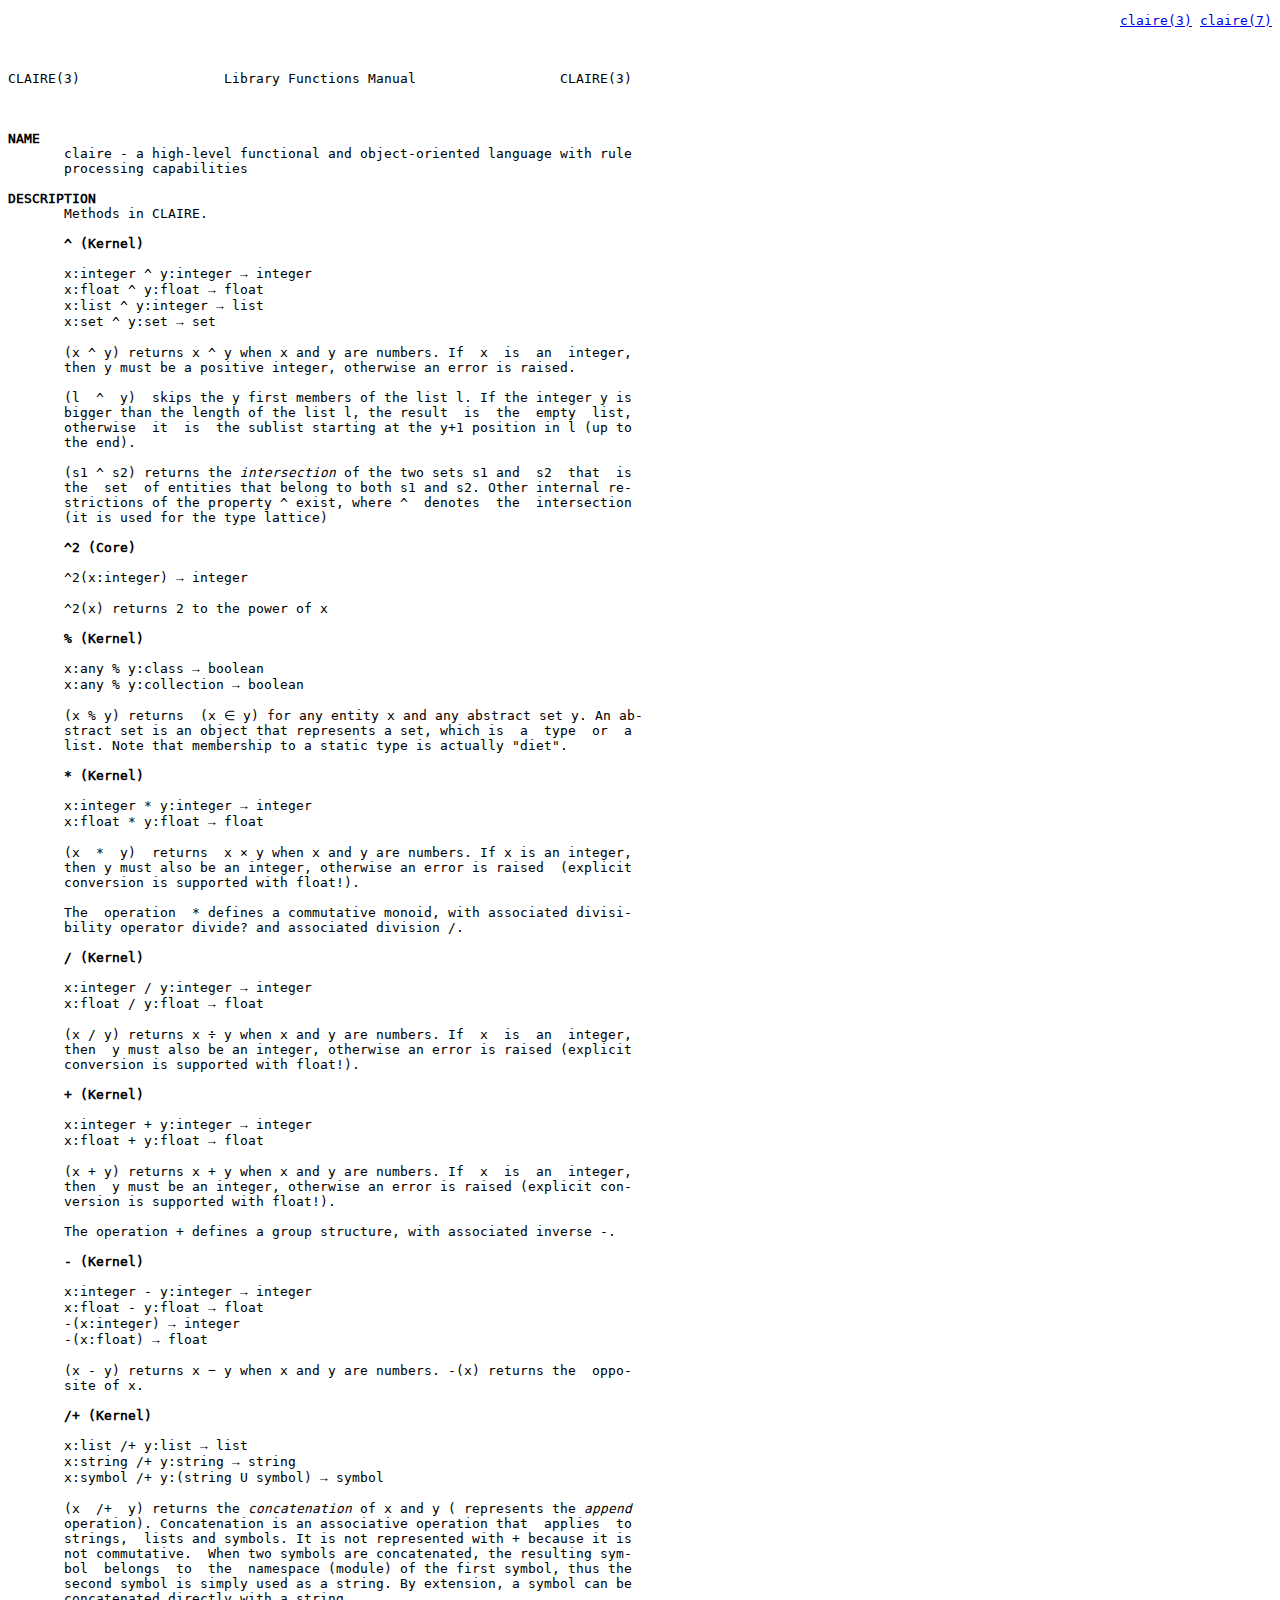
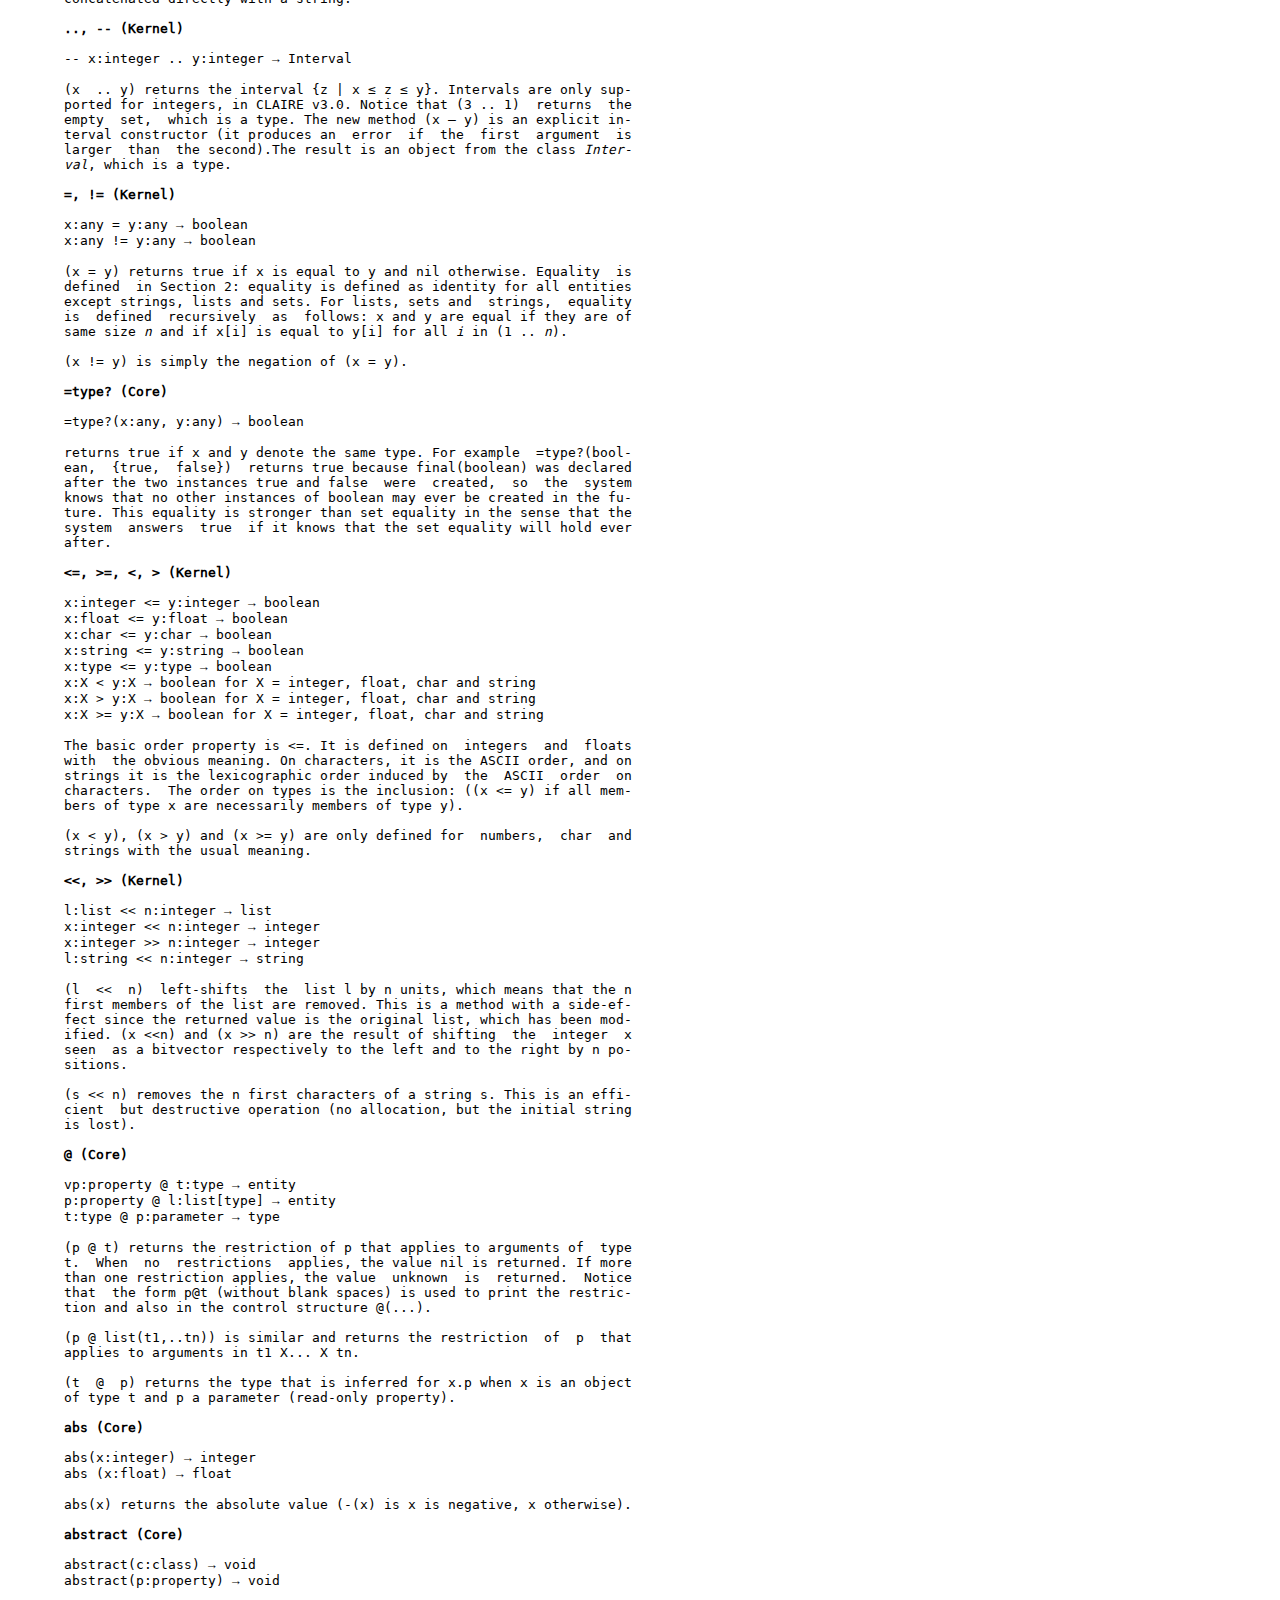
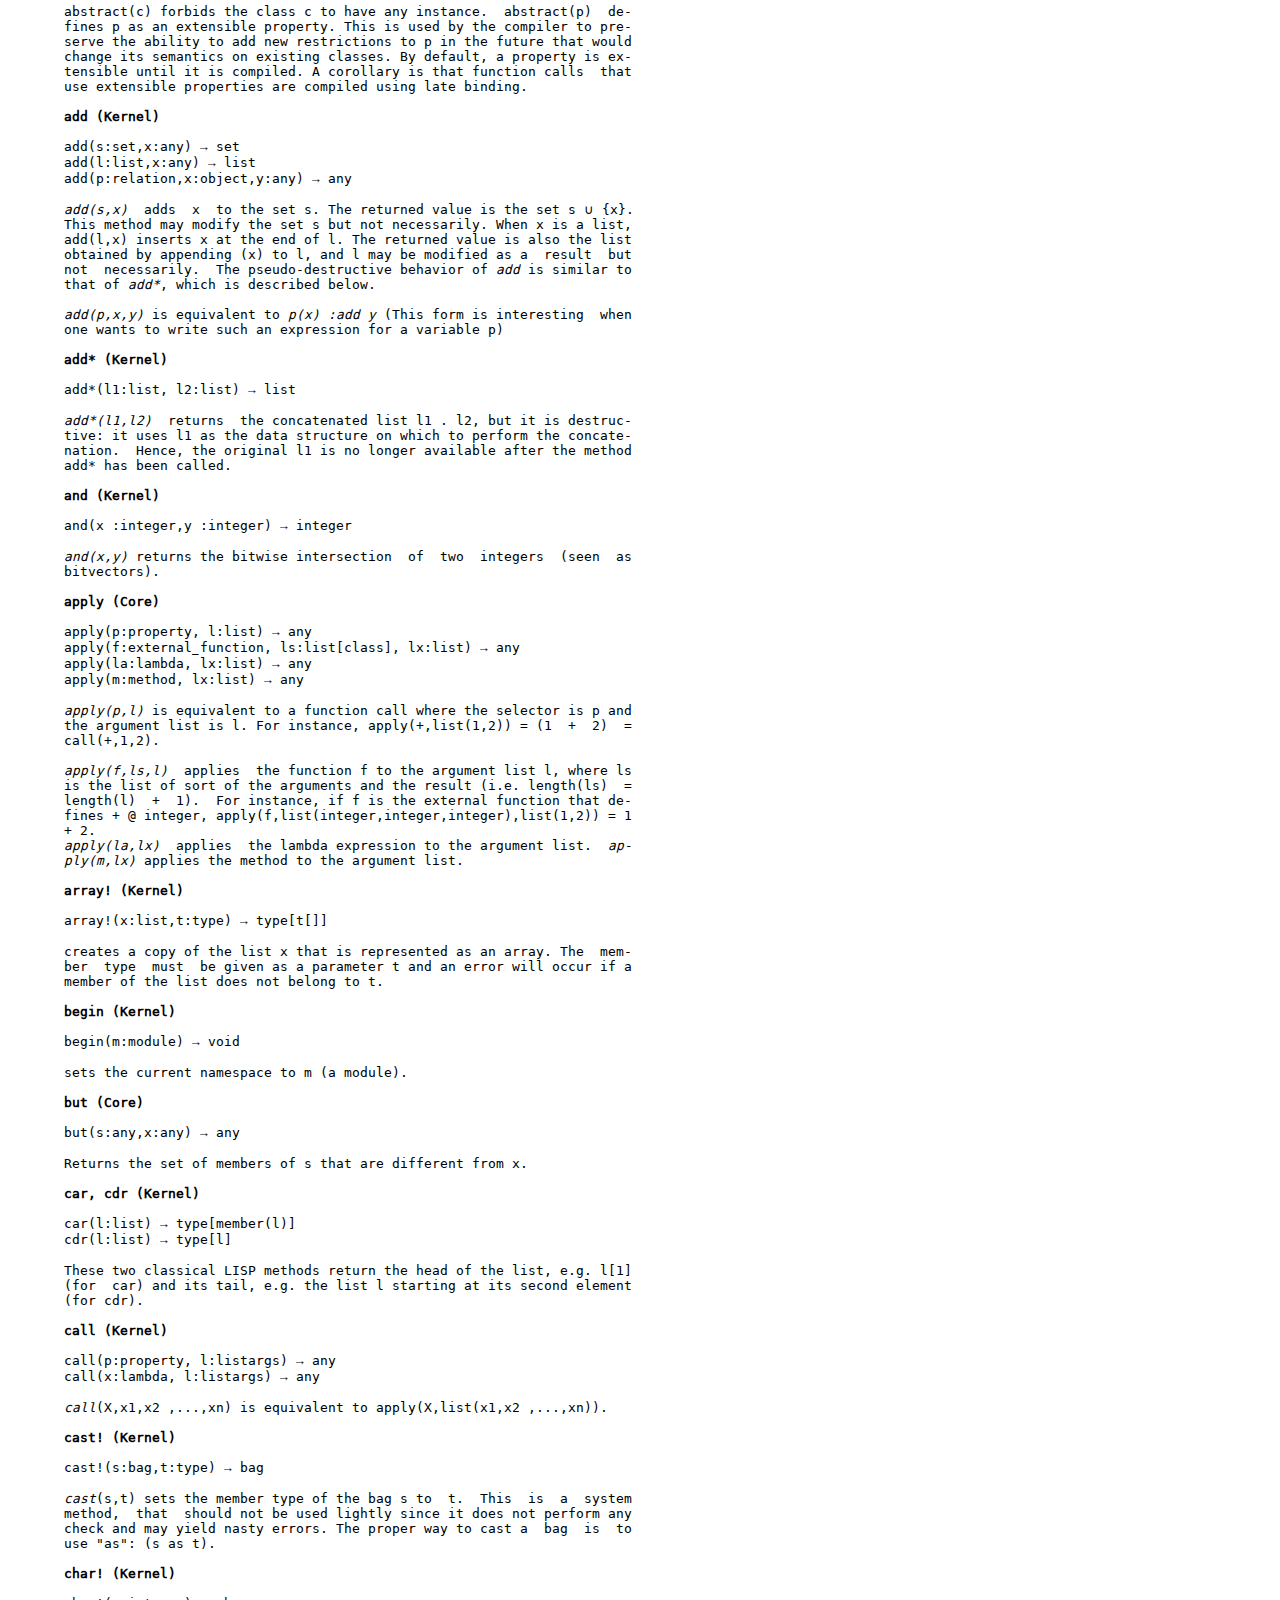
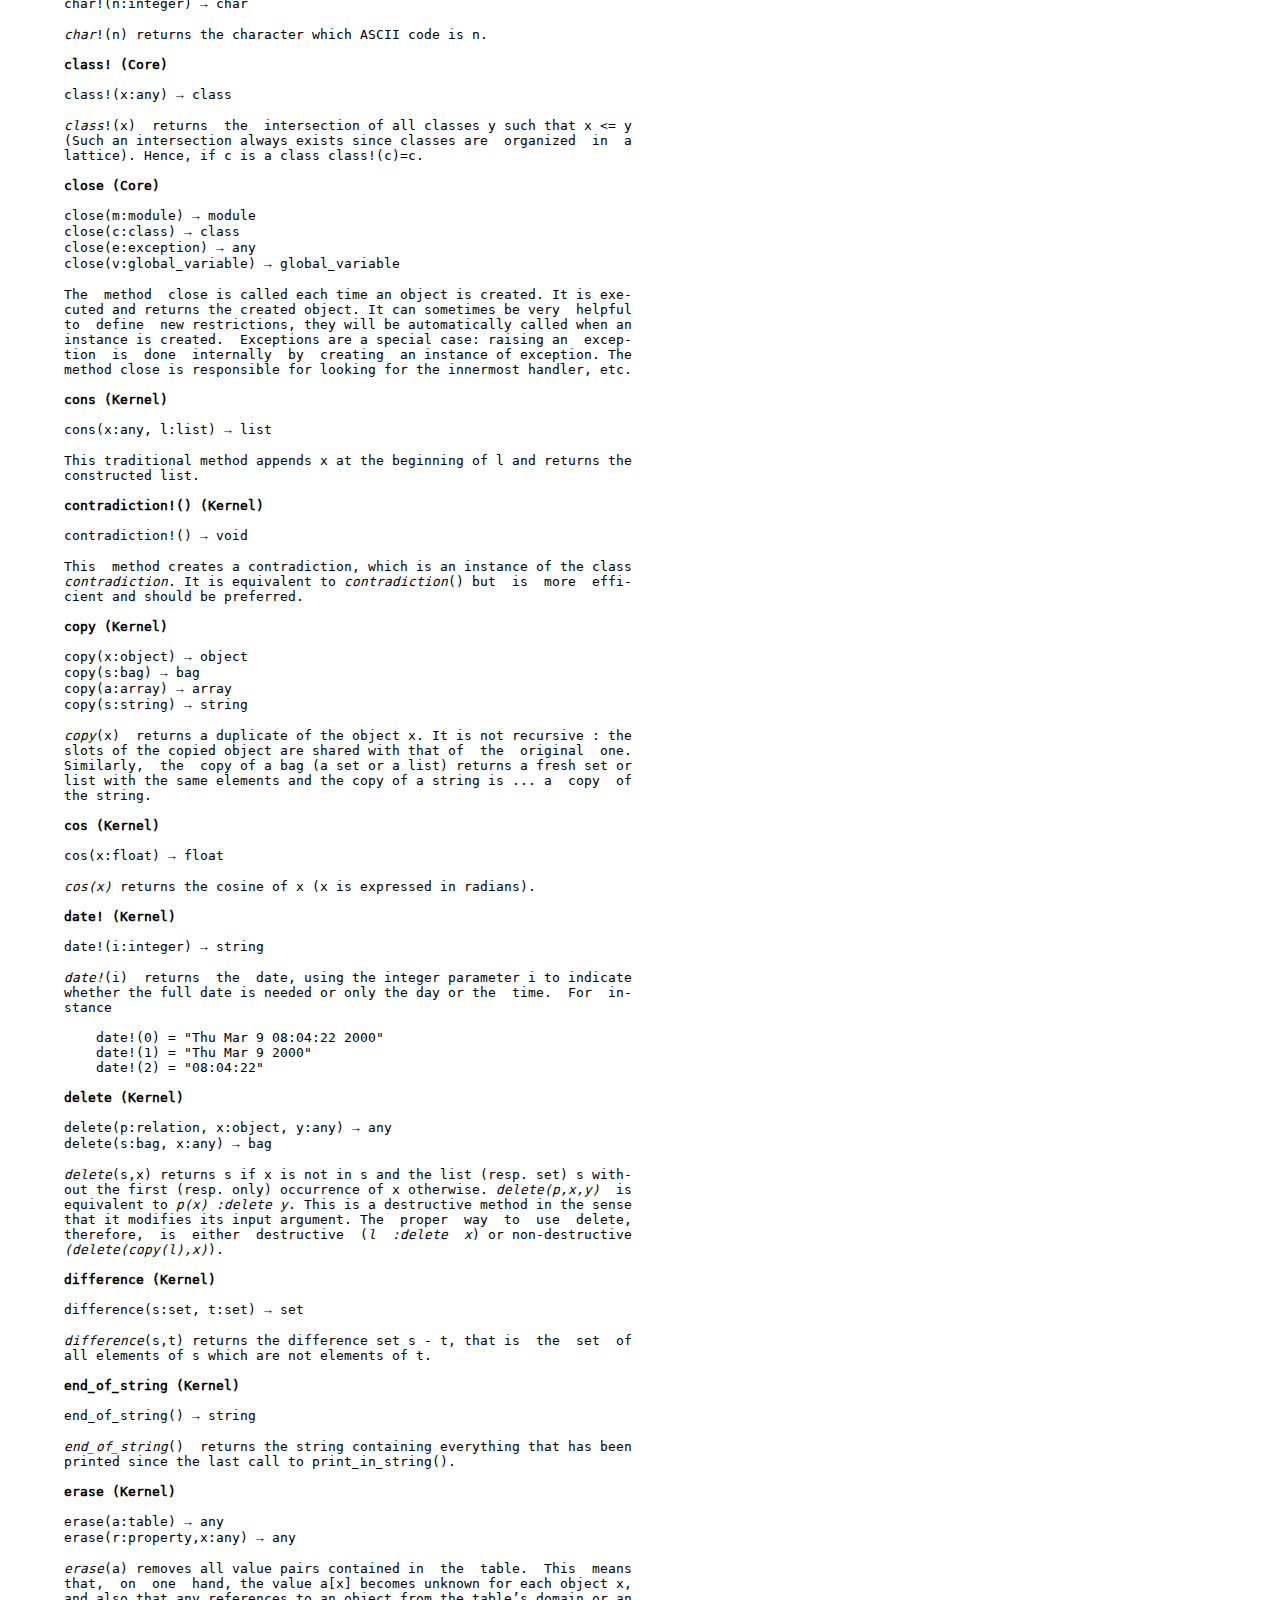
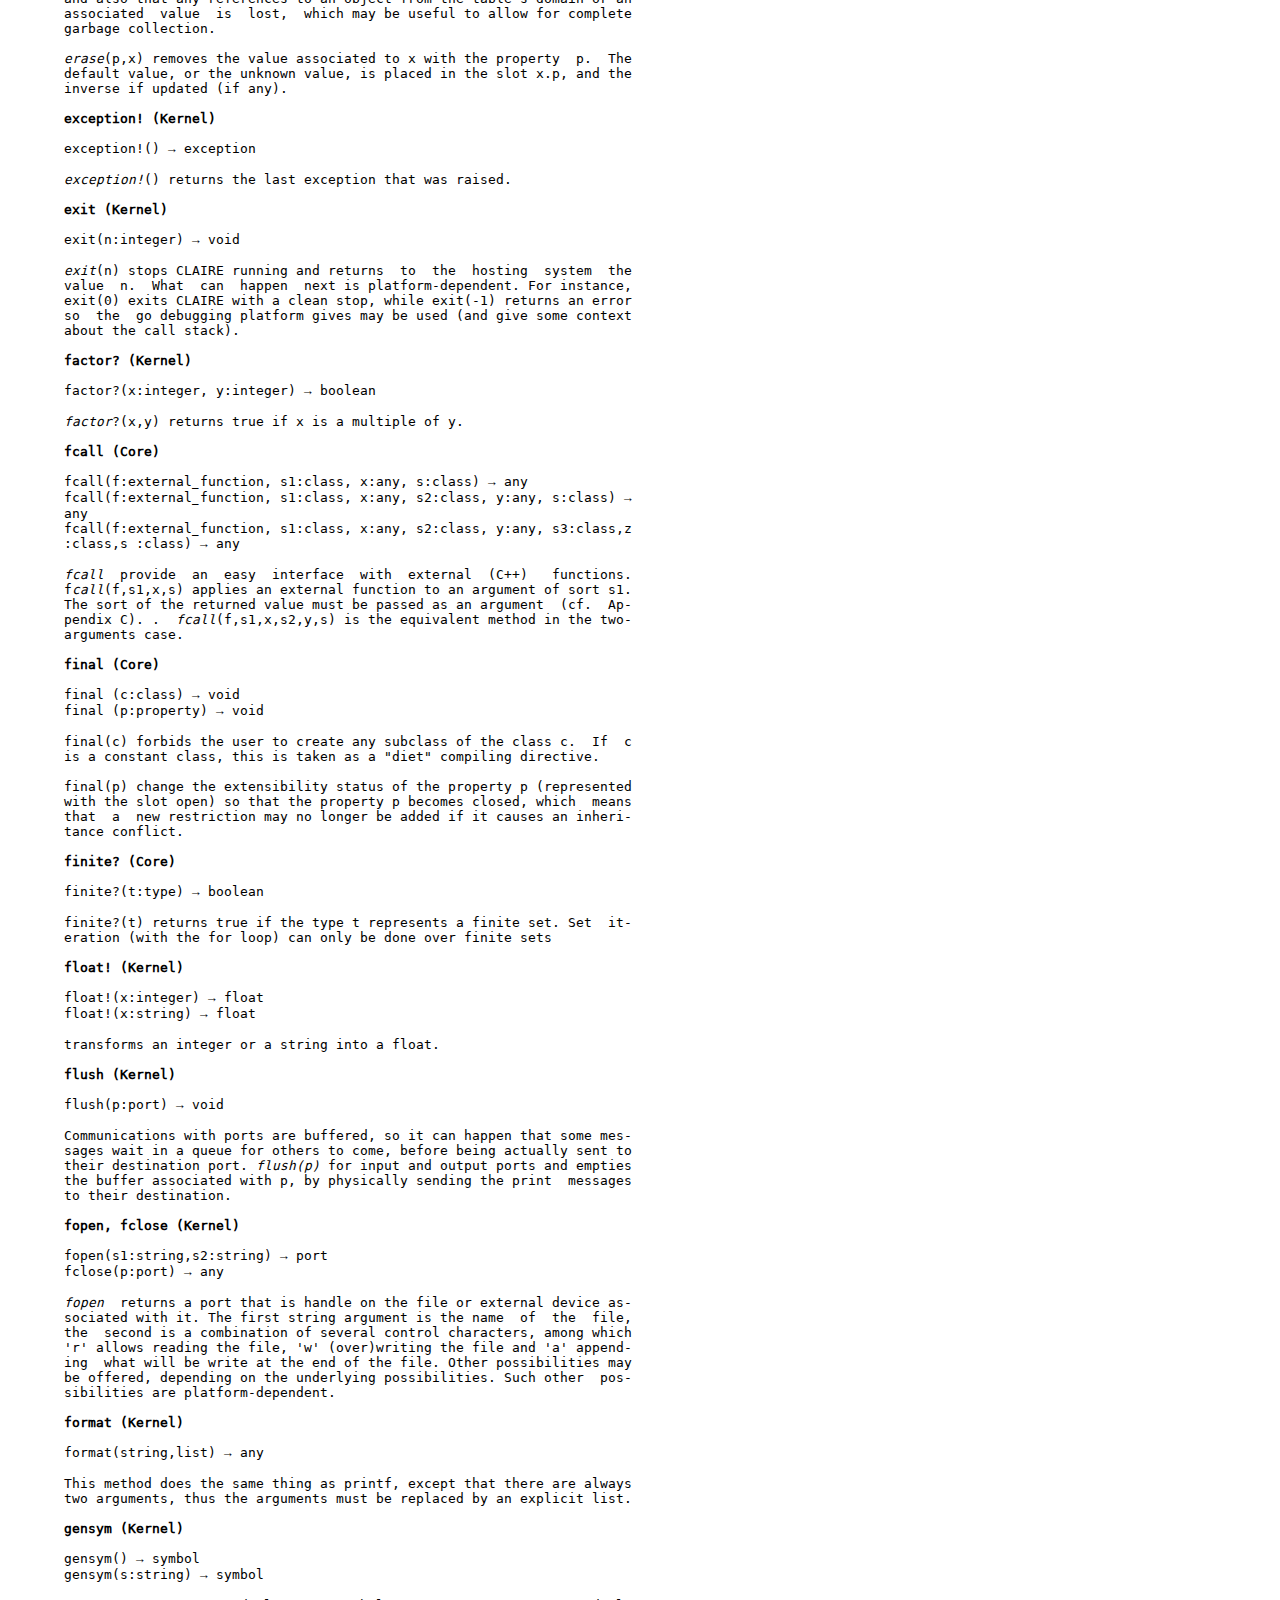
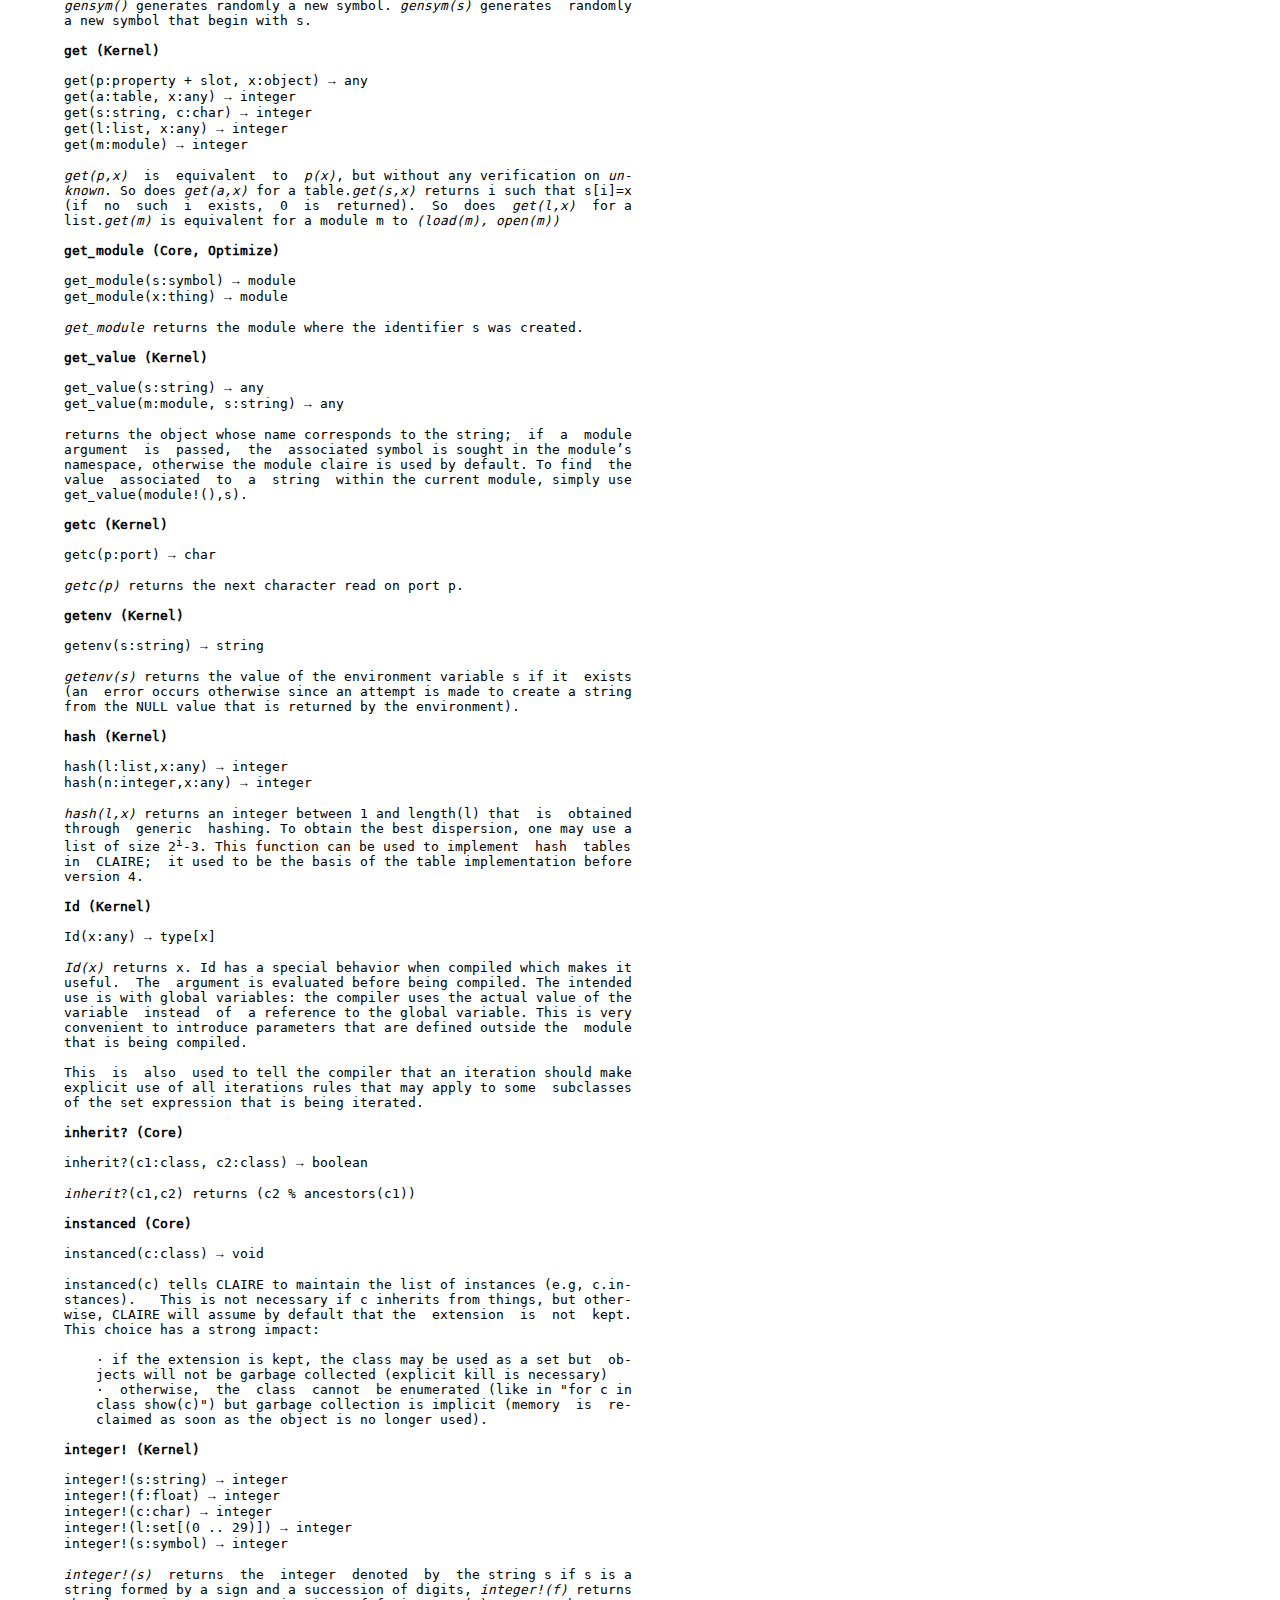
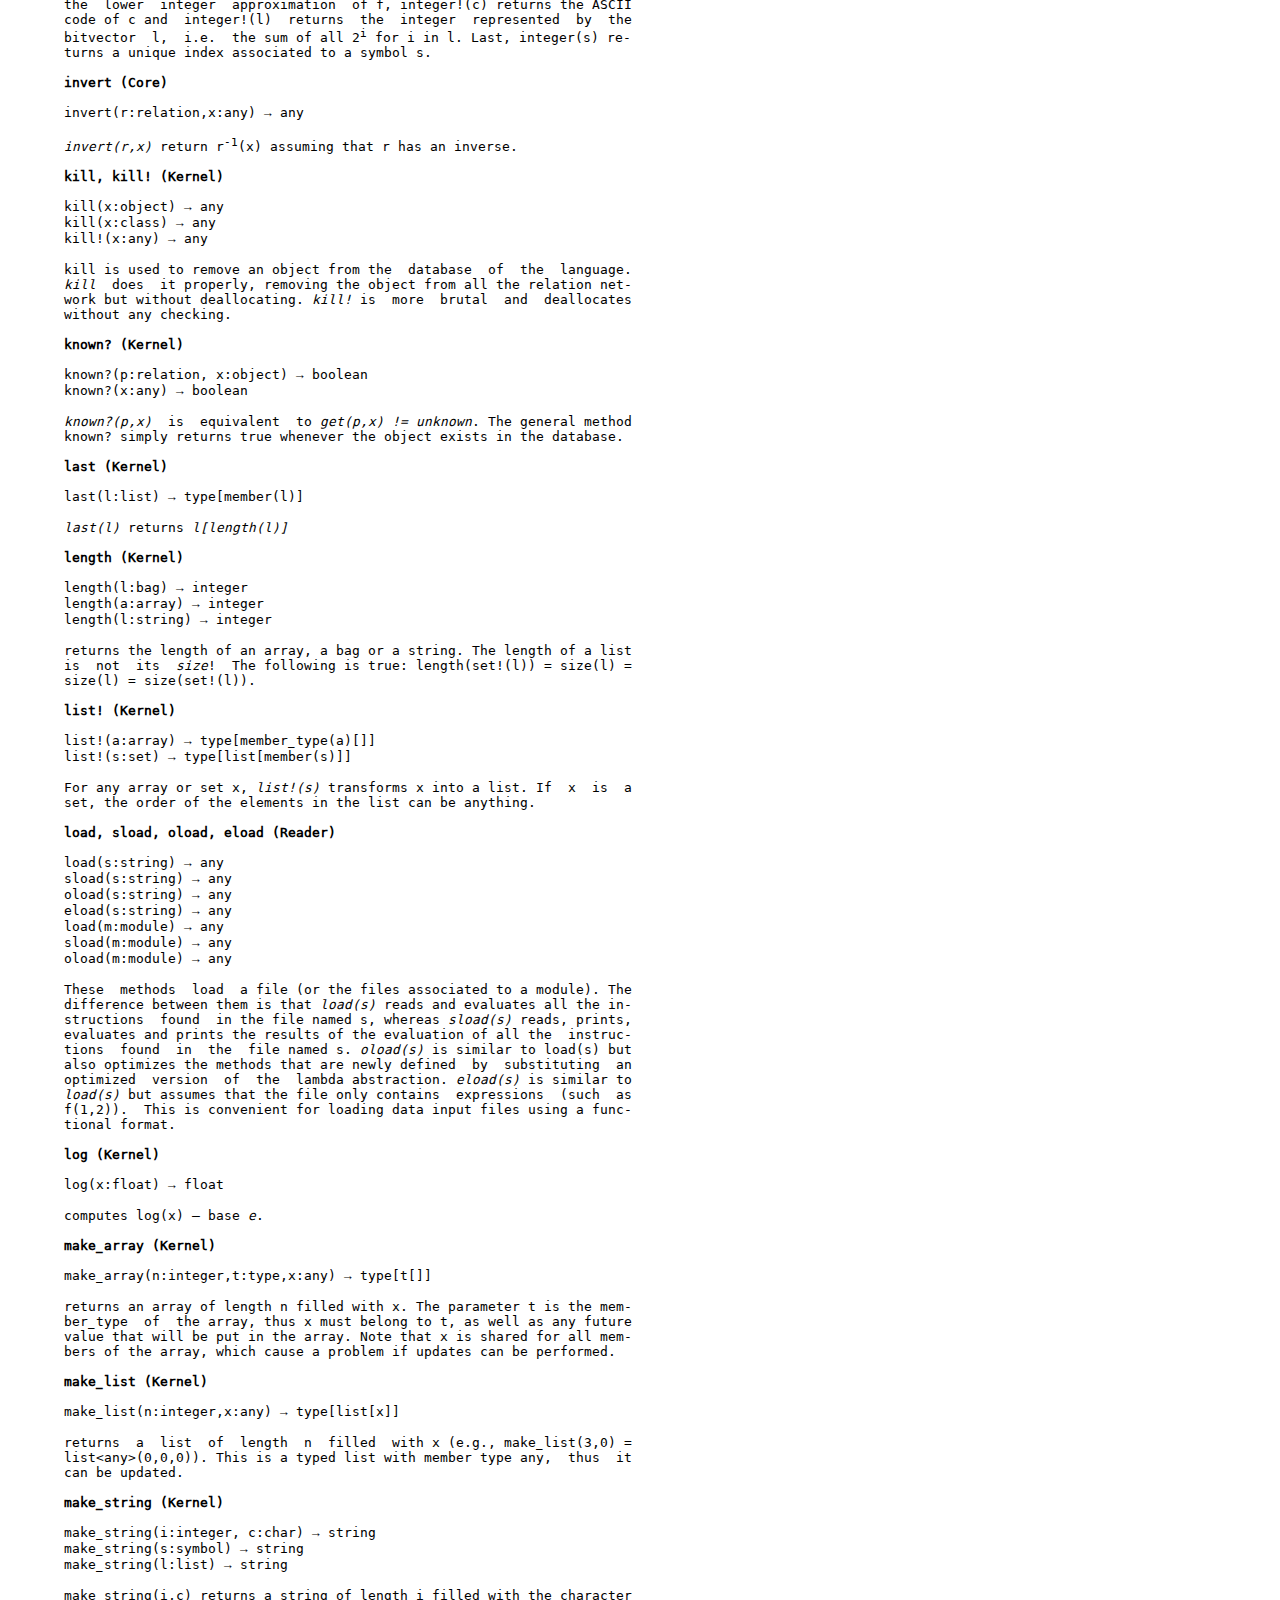
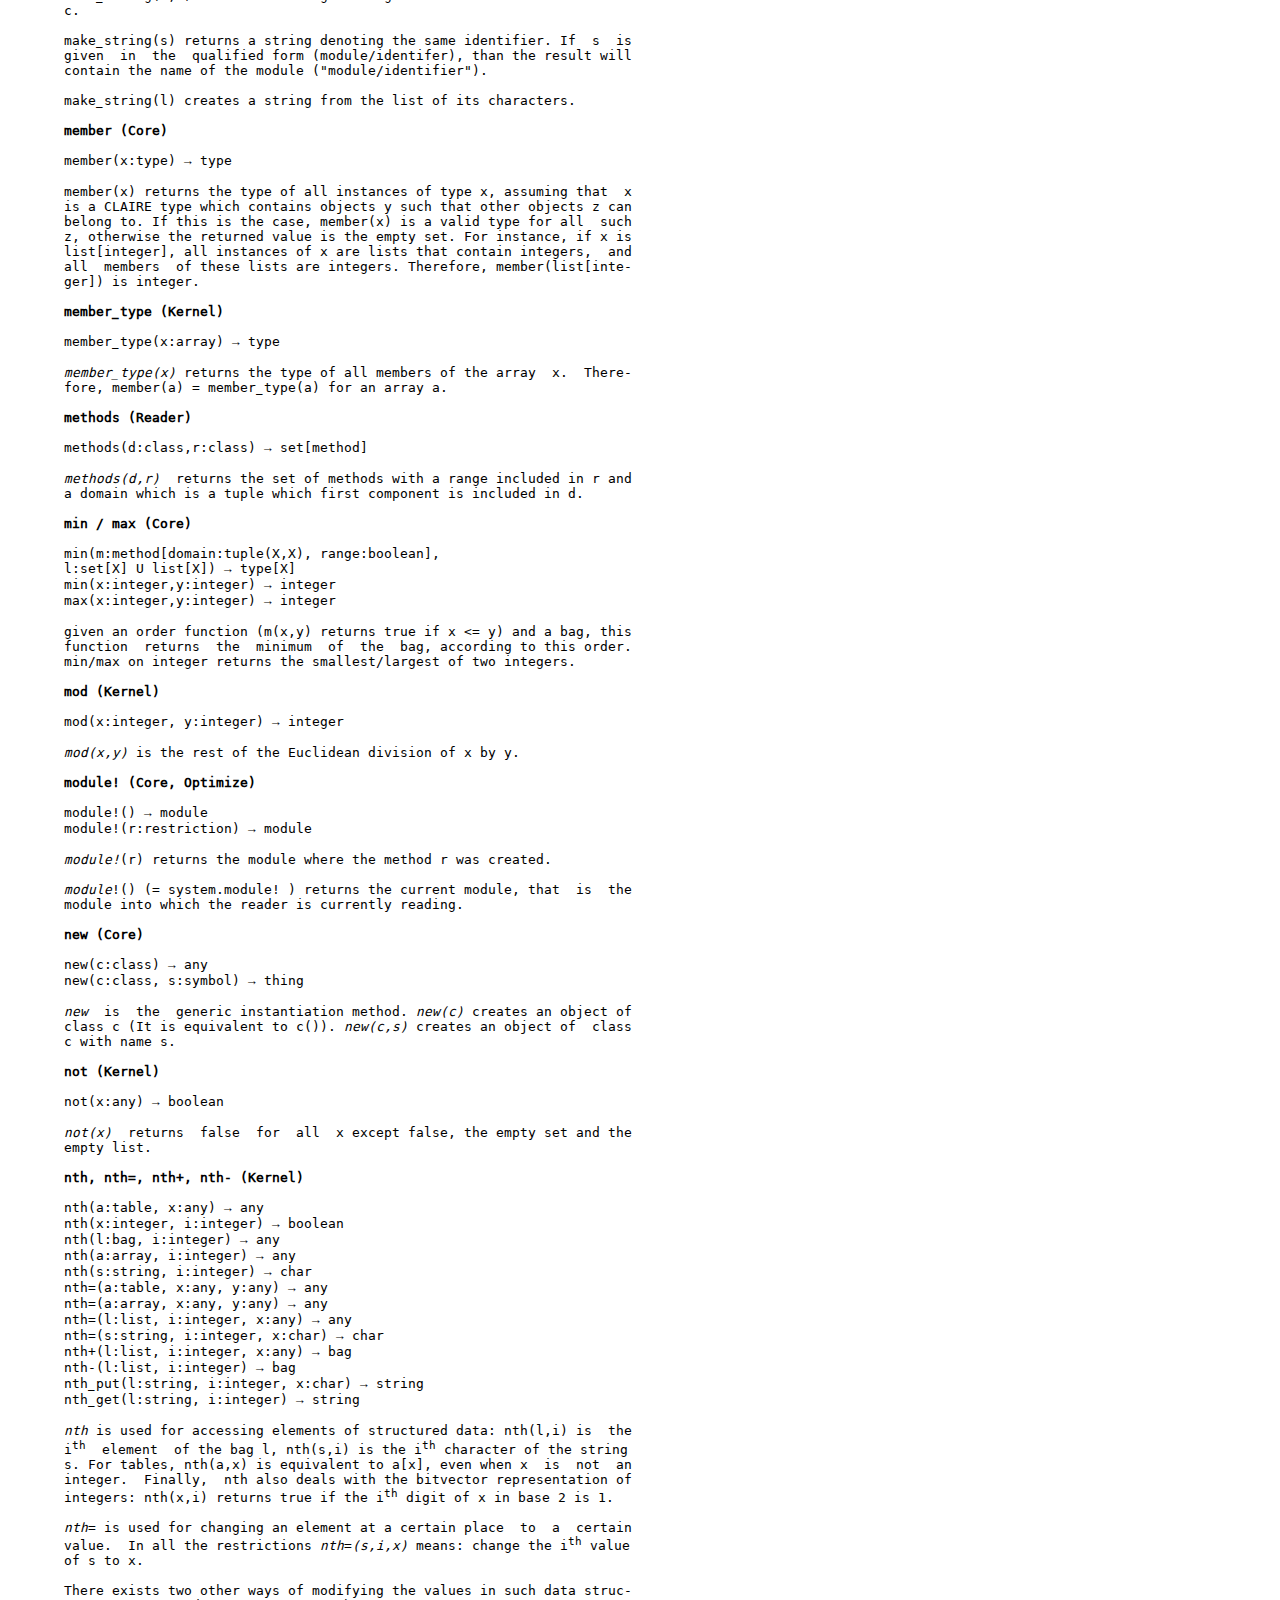
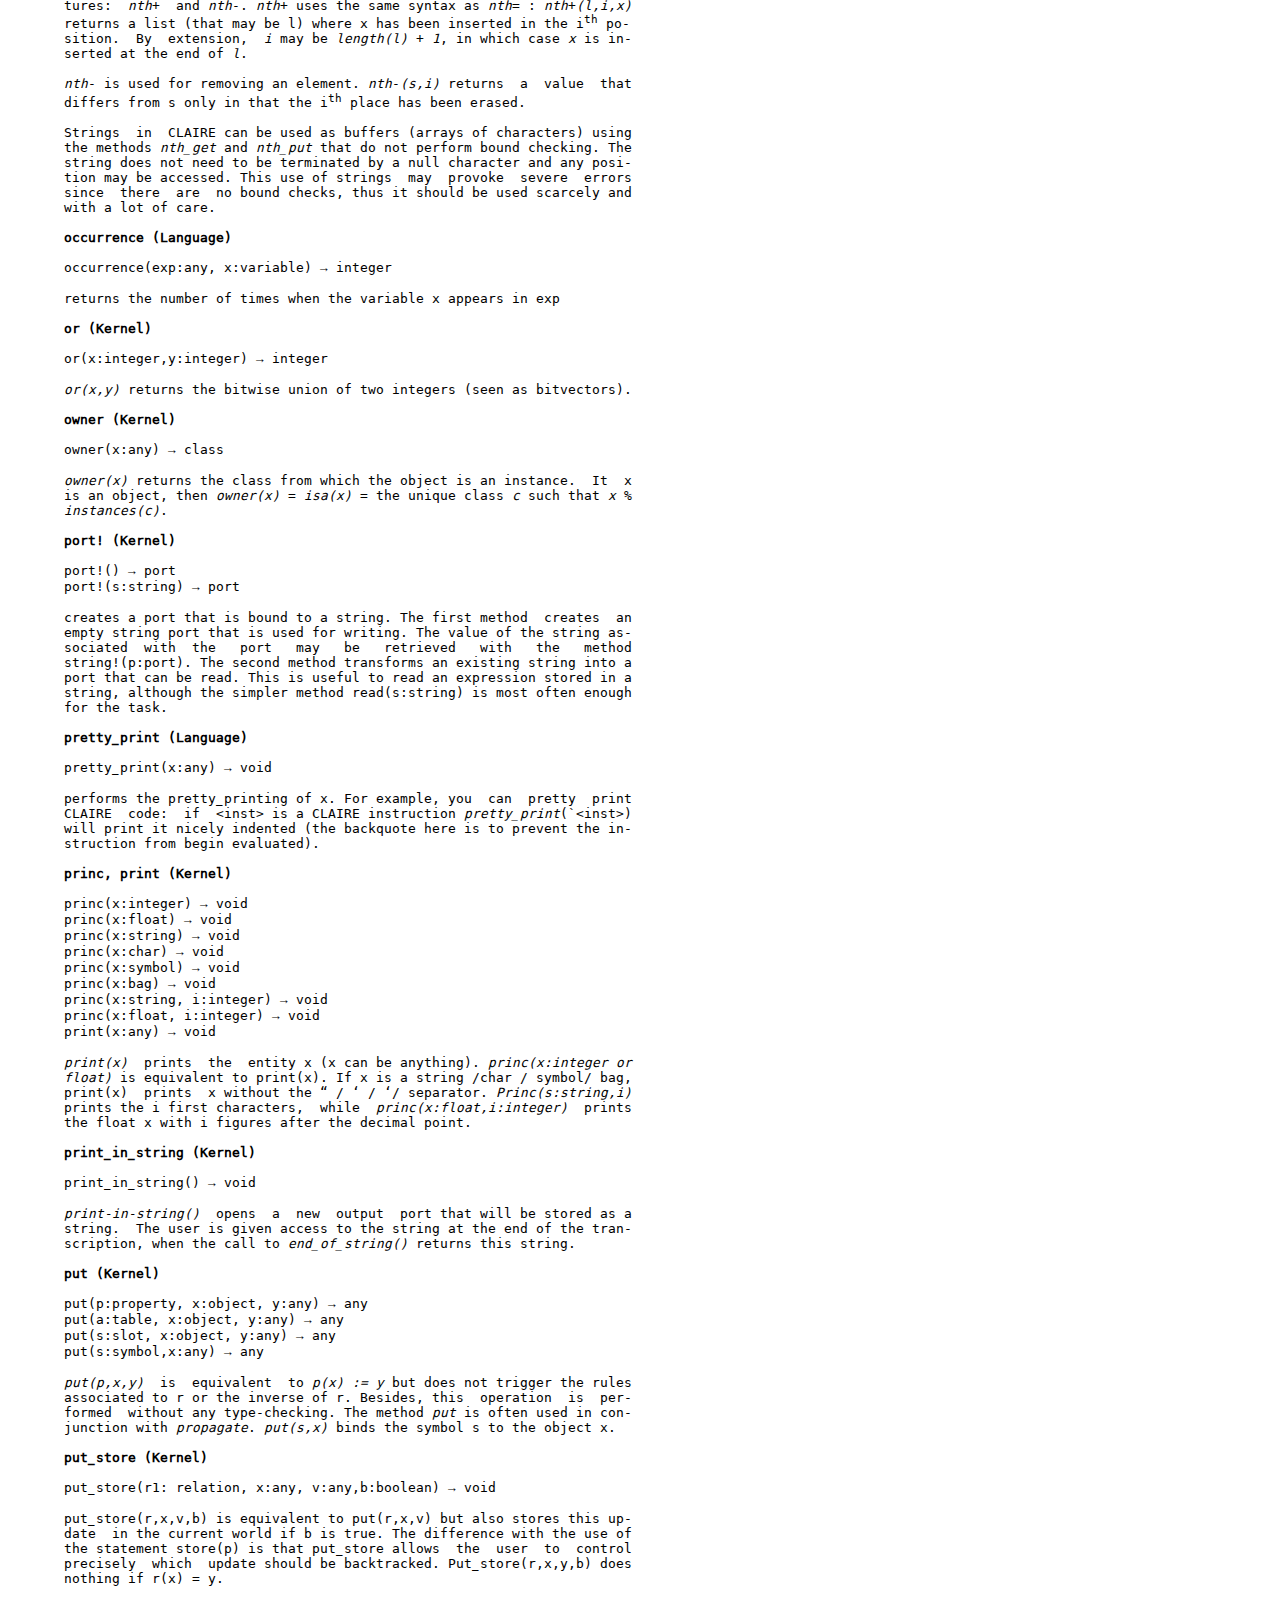
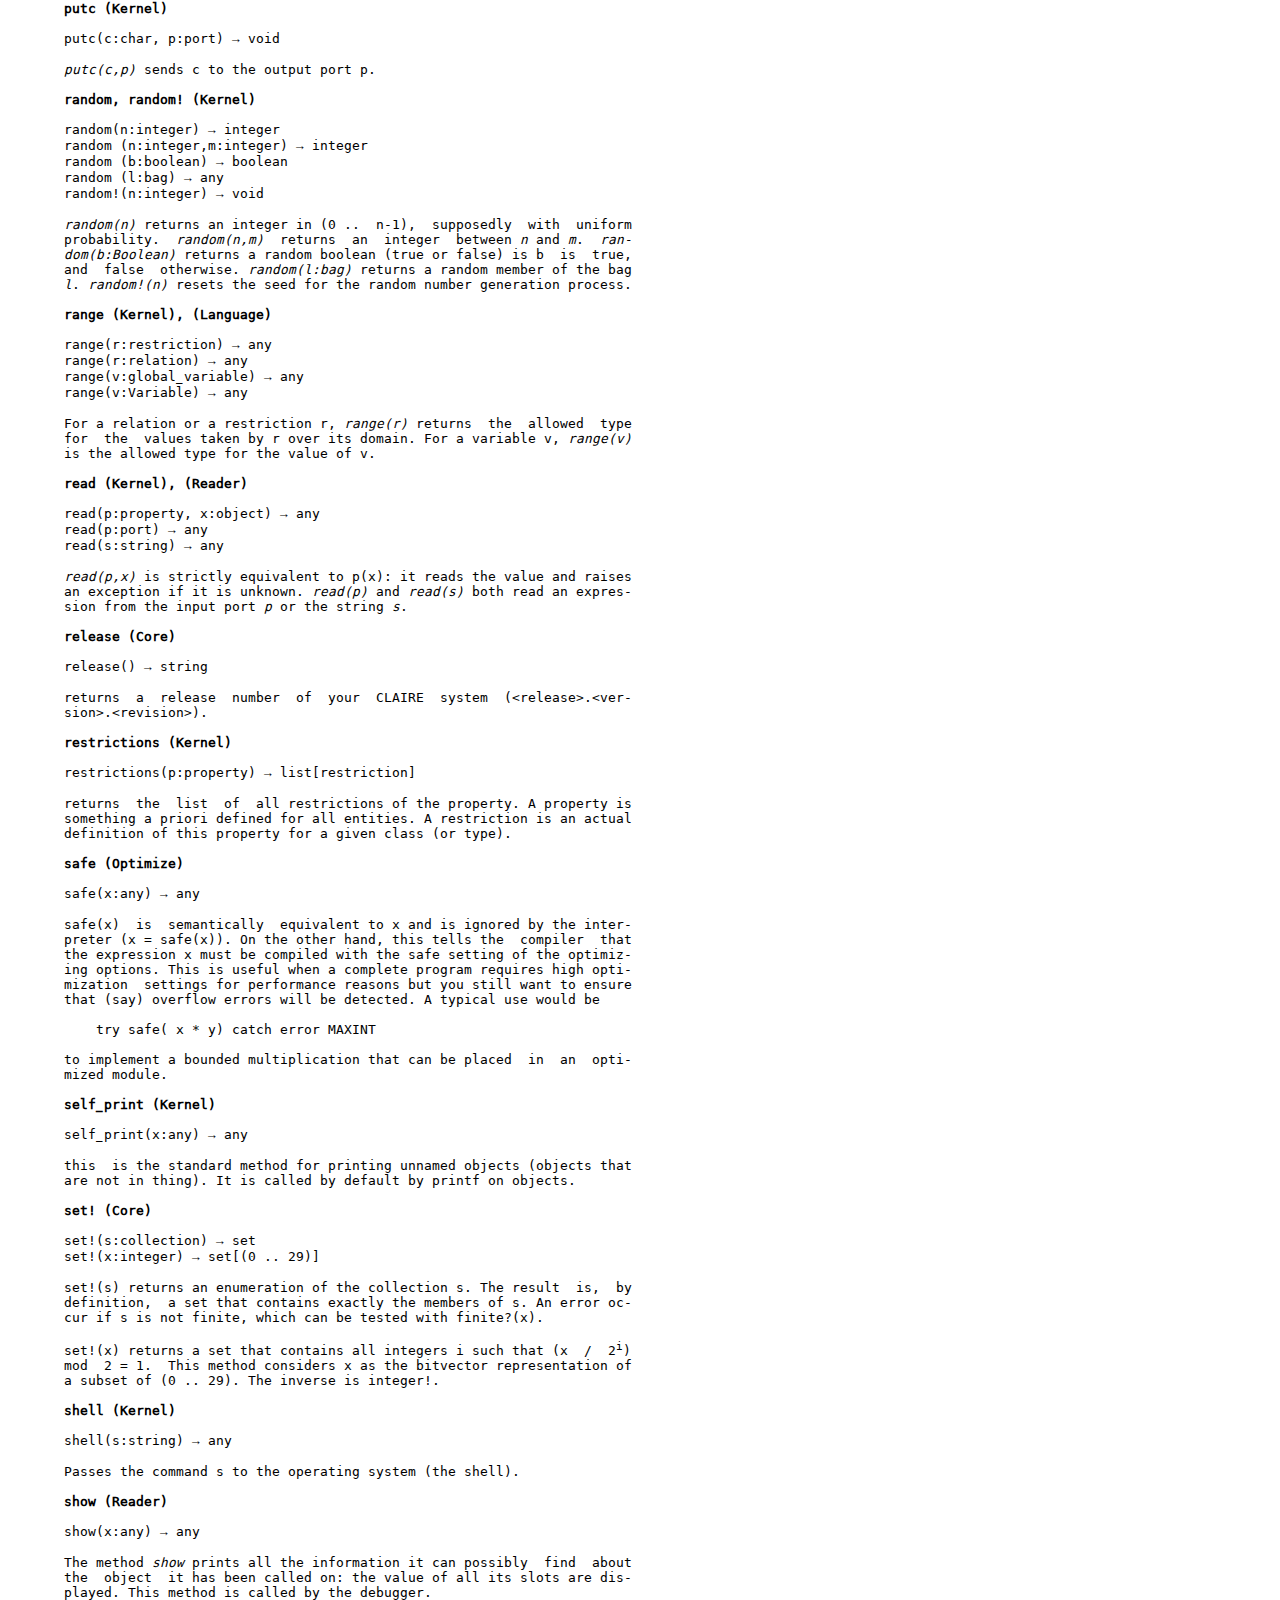
<file: 3/claire.html>
<!DOCTYPE HTML PUBLIC "-//W3C//DTD HTML 4.01 Transitional//EN"
"http://www.w3.org/TR/html4/loose.dtd">
<html lang="en">
<head>
<meta name="generator" content="HTML Tidy for HTML5 for Linux/x86 version 5.7.28">
<meta http-equiv="content-type" content="text/html; charset=utf-8">
<meta name="viewport" content="width=device-width">
<title>CLAIRE</title>
<link rel="stylesheet" type="text/css" href="../css/stylesheet.css">
</head>
<body>
<p align="right"><a href="/3/claire.html" target="_blank">claire(3)</a> <a href="/7/claire.html" target="_blank">claire(7)</a></p>
<br>
<br>
CLAIRE(3)&nbsp; &nbsp; &nbsp; &nbsp; &nbsp; &nbsp; &nbsp; &nbsp; &nbsp;
Library Functions Manual&nbsp; &nbsp; &nbsp; &nbsp; &nbsp; &nbsp; &nbsp;
&nbsp; &nbsp; CLAIRE(3)<br>
<br>
<br>
<br>
<b>NAME</b><br>
&nbsp; &nbsp; &nbsp; &nbsp;claire - a high-level functional and object-oriented language with rule<br>
&nbsp; &nbsp; &nbsp; &nbsp;processing capabilities<br>
<br>
<b>DESCRIPTION</b><br>
&nbsp; &nbsp; &nbsp; &nbsp;Methods in CLAIRE.<br>
<br>
&nbsp; &nbsp; &nbsp; &nbsp;<b>^ (Kernel)</b><br>
<br>
&nbsp; &nbsp; &nbsp; &nbsp;x:integer ^ y:integer → integer<br>
&nbsp; &nbsp; &nbsp; &nbsp;x:float ^ y:float → float<br>
&nbsp; &nbsp; &nbsp; &nbsp;x:list ^ y:integer → list<br>
&nbsp; &nbsp; &nbsp; &nbsp;x:set ^ y:set → set<br>
<br>
&nbsp; &nbsp; &nbsp; &nbsp;(x ^ y) returns x ^ y when x and y are numbers. If&nbsp; x&nbsp; is&nbsp; an&nbsp; integer,<br>
&nbsp; &nbsp; &nbsp; &nbsp;then y must be a positive integer, otherwise an error is raised.<br>
<br>
&nbsp; &nbsp; &nbsp; &nbsp;(l&nbsp; ^&nbsp; y)&nbsp; skips the y first members of the list l. If the integer y is<br>
&nbsp; &nbsp; &nbsp; &nbsp;bigger than the length of the list l, the result&nbsp; is&nbsp; the&nbsp; empty&nbsp; list,<br>
&nbsp; &nbsp; &nbsp; &nbsp;otherwise&nbsp; it&nbsp; is&nbsp; the sublist starting at the y+1 position in l (up to<br>
&nbsp; &nbsp; &nbsp; &nbsp;the end).<br>
<br>
&nbsp; &nbsp; &nbsp; &nbsp;(s1 ^ s2) returns the <i>intersection</i> of the two sets s1 and&nbsp; s2&nbsp; that&nbsp; is<br>
&nbsp; &nbsp; &nbsp; &nbsp;the&nbsp; set&nbsp; of entities that belong to both s1 and s2. Other internal re-<br>
&nbsp; &nbsp; &nbsp; &nbsp;strictions of the property ^ exist, where ^&nbsp; denotes&nbsp; the&nbsp; intersection<br>
&nbsp; &nbsp; &nbsp; &nbsp;(it is used for the type lattice)<br>
<br>
&nbsp; &nbsp; &nbsp; &nbsp;<b>^2 (Core)</b><br>
<br>
&nbsp; &nbsp; &nbsp; &nbsp;^2(x:integer) → integer<br>
<br>
&nbsp; &nbsp; &nbsp; &nbsp;^2(x) returns 2 to the power of x<br>
<br>
&nbsp; &nbsp; &nbsp; &nbsp;<b>% (Kernel)</b><br>
<br>
&nbsp; &nbsp; &nbsp; &nbsp;x:any % y:class → boolean<br>
&nbsp; &nbsp; &nbsp; &nbsp;x:any % y:collection → boolean<br>
<br>
&nbsp; &nbsp; &nbsp; &nbsp;(x % y) returns&nbsp; (x ∈ y) for any entity x and any abstract set y. An ab-<br>
&nbsp; &nbsp; &nbsp; &nbsp;stract set is an object that represents a set, which is&nbsp; a&nbsp; type&nbsp; or&nbsp; a<br>
&nbsp; &nbsp; &nbsp; &nbsp;list. Note that membership to a static type is actually "diet".<br>
<br>
&nbsp; &nbsp; &nbsp; &nbsp;<b>* (Kernel)</b><br>
<br>
&nbsp; &nbsp; &nbsp; &nbsp;x:integer * y:integer → integer<br>
&nbsp; &nbsp; &nbsp; &nbsp;x:float * y:float → float<br>
<br>
&nbsp; &nbsp; &nbsp; &nbsp;(x&nbsp; *&nbsp; y)&nbsp; returns&nbsp; x × y when x and y are numbers. If x is an integer,<br>
&nbsp; &nbsp; &nbsp; &nbsp;then y must also be an integer, otherwise an error is raised&nbsp; (explicit<br>
&nbsp; &nbsp; &nbsp; &nbsp;conversion is supported with float!).<br>
<br>
&nbsp; &nbsp; &nbsp; &nbsp;The&nbsp; operation&nbsp; * defines a commutative monoid, with associated divisi-<br>
&nbsp; &nbsp; &nbsp; &nbsp;bility operator divide? and associated division /.<br>
<br>
&nbsp; &nbsp; &nbsp; &nbsp;<b>/ (Kernel)</b><br>
<br>
&nbsp; &nbsp; &nbsp; &nbsp;x:integer / y:integer → integer<br>
&nbsp; &nbsp; &nbsp; &nbsp;x:float / y:float → float<br>
<br>
&nbsp; &nbsp; &nbsp; &nbsp;(x / y) returns x ÷ y when x and y are numbers. If&nbsp; x&nbsp; is&nbsp; an&nbsp; integer,<br>
&nbsp; &nbsp; &nbsp; &nbsp;then&nbsp; y must also be an integer, otherwise an error is raised (explicit<br>
&nbsp; &nbsp; &nbsp; &nbsp;conversion is supported with float!).<br>
<br>
&nbsp; &nbsp; &nbsp; &nbsp;<b>+ (Kernel)</b><br>
<br>
&nbsp; &nbsp; &nbsp; &nbsp;x:integer + y:integer → integer<br>
&nbsp; &nbsp; &nbsp; &nbsp;x:float + y:float → float<br>
<br>
&nbsp; &nbsp; &nbsp; &nbsp;(x + y) returns x + y when x and y are numbers. If&nbsp; x&nbsp; is&nbsp; an&nbsp; integer,<br>
&nbsp; &nbsp; &nbsp; &nbsp;then&nbsp; y must be an integer, otherwise an error is raised (explicit con-<br>
&nbsp; &nbsp; &nbsp; &nbsp;version is supported with float!).<br>
<br>
&nbsp; &nbsp; &nbsp; &nbsp;The operation + defines a group structure, with associated inverse -.<br>
<br>
&nbsp; &nbsp; &nbsp; &nbsp;<b>- (Kernel)</b><br>
<br>
&nbsp; &nbsp; &nbsp; &nbsp;x:integer - y:integer → integer<br>
&nbsp; &nbsp; &nbsp; &nbsp;x:float - y:float → float<br>
&nbsp; &nbsp; &nbsp; &nbsp;-(x:integer) → integer<br>
&nbsp; &nbsp; &nbsp; &nbsp;-(x:float) → float<br>
<br>
&nbsp; &nbsp; &nbsp; &nbsp;(x - y) returns x − y when x and y are numbers. -(x) returns the&nbsp; oppo-<br>
&nbsp; &nbsp; &nbsp; &nbsp;site of x.<br>
<br>
&nbsp; &nbsp; &nbsp; &nbsp;<b>/+ (Kernel)</b><br>
<br>
&nbsp; &nbsp; &nbsp; &nbsp;x:list /+ y:list → list<br>
&nbsp; &nbsp; &nbsp; &nbsp;x:string /+ y:string → string<br>
&nbsp; &nbsp; &nbsp; &nbsp;x:symbol /+ y:(string U symbol) → symbol<br>
<br>
&nbsp; &nbsp; &nbsp; &nbsp;(x&nbsp; /+&nbsp; y) returns the <i>concatenation</i> of x and y ( represents the <i>append</i><br>
&nbsp; &nbsp; &nbsp; &nbsp;operation). Concatenation is an associative operation that&nbsp; applies&nbsp; to<br>
&nbsp; &nbsp; &nbsp; &nbsp;strings,&nbsp; lists and symbols. It is not represented with + because it is<br>
&nbsp; &nbsp; &nbsp; &nbsp;not commutative.&nbsp; When two symbols are concatenated, the resulting sym-<br>
&nbsp; &nbsp; &nbsp; &nbsp;bol&nbsp; belongs&nbsp; to&nbsp; the&nbsp; namespace (module) of the first symbol, thus the<br>
&nbsp; &nbsp; &nbsp; &nbsp;second symbol is simply used as a string. By extension, a symbol can be<br>
&nbsp; &nbsp; &nbsp; &nbsp;concatenated directly with a string.<br>
<br>
&nbsp; &nbsp; &nbsp; &nbsp;<b>.., -- (Kernel)</b><br>
<br>
&nbsp; &nbsp; &nbsp; &nbsp;-- x:integer .. y:integer → Interval<br>
<br>
&nbsp; &nbsp; &nbsp; &nbsp;(x&nbsp; .. y) returns the interval {z | x ≤ z ≤ y}. Intervals are only sup-<br>
&nbsp; &nbsp; &nbsp; &nbsp;ported for integers, in CLAIRE v3.0. Notice that (3 .. 1)&nbsp; returns&nbsp; the<br>
&nbsp; &nbsp; &nbsp; &nbsp;empty&nbsp; set,&nbsp; which is a type. The new method (x – y) is an explicit in-<br>
&nbsp; &nbsp; &nbsp; &nbsp;terval constructor (it produces an&nbsp; error&nbsp; if&nbsp; the&nbsp; first&nbsp; argument&nbsp; is<br>
&nbsp; &nbsp; &nbsp; &nbsp;larger&nbsp; than&nbsp; the second).The result is an object from the class <i>Inter-<br>
&nbsp; &nbsp; &nbsp; &nbsp;val</i>, which is a type.<br>
<br>
&nbsp; &nbsp; &nbsp; &nbsp;<b>=, != (Kernel)</b><br>
<br>
&nbsp; &nbsp; &nbsp; &nbsp;x:any = y:any → boolean<br>
&nbsp; &nbsp; &nbsp; &nbsp;x:any != y:any → boolean<br>
<br>
&nbsp; &nbsp; &nbsp; &nbsp;(x = y) returns true if x is equal to y and nil otherwise. Equality&nbsp; is<br>
&nbsp; &nbsp; &nbsp; &nbsp;defined&nbsp; in Section 2: equality is defined as identity for all entities<br>
&nbsp; &nbsp; &nbsp; &nbsp;except strings, lists and sets. For lists, sets and&nbsp; strings,&nbsp; equality<br>
&nbsp; &nbsp; &nbsp; &nbsp;is&nbsp; defined&nbsp; recursively&nbsp; as&nbsp; follows: x and y are equal if they are of<br>
&nbsp; &nbsp; &nbsp; &nbsp;same size <i>n</i> and if x[i] is equal to y[i] for all <i>i</i> in (1 .. <i>n</i>).<br>
<br>
&nbsp; &nbsp; &nbsp; &nbsp;(x != y) is simply the negation of (x = y).<br>
<br>
&nbsp; &nbsp; &nbsp; &nbsp;<b>=type? (Core)</b><br>
<br>
&nbsp; &nbsp; &nbsp; &nbsp;=type?(x:any, y:any) → boolean<br>
<br>
&nbsp; &nbsp; &nbsp; &nbsp;returns true if x and y denote the same type. For example&nbsp; =type?(bool-<br>
&nbsp; &nbsp; &nbsp; &nbsp;ean,&nbsp; {true,&nbsp; false})&nbsp; returns true because final(boolean) was declared<br>
&nbsp; &nbsp; &nbsp; &nbsp;after the two instances true and false&nbsp; were&nbsp; created,&nbsp; so&nbsp; the&nbsp; system<br>
&nbsp; &nbsp; &nbsp; &nbsp;knows that no other instances of boolean may ever be created in the fu-<br>
&nbsp; &nbsp; &nbsp; &nbsp;ture. This equality is stronger than set equality in the sense that the<br>
&nbsp; &nbsp; &nbsp; &nbsp;system&nbsp; answers&nbsp; true&nbsp; if it knows that the set equality will hold ever<br>
&nbsp; &nbsp; &nbsp; &nbsp;after.<br>
<br>
&nbsp; &nbsp; &nbsp; &nbsp;<b>&lt;=, &gt;=, &lt;, &gt; (Kernel)</b><br>
<br>
&nbsp; &nbsp; &nbsp; &nbsp;x:integer &lt;= y:integer → boolean<br>
&nbsp; &nbsp; &nbsp; &nbsp;x:float &lt;= y:float → boolean<br>
&nbsp; &nbsp; &nbsp; &nbsp;x:char &lt;= y:char → boolean<br>
&nbsp; &nbsp; &nbsp; &nbsp;x:string &lt;= y:string → boolean<br>
&nbsp; &nbsp; &nbsp; &nbsp;x:type &lt;= y:type → boolean<br>
&nbsp; &nbsp; &nbsp; &nbsp;x:X &lt; y:X → boolean for X = integer, float, char and string<br>
&nbsp; &nbsp; &nbsp; &nbsp;x:X &gt; y:X → boolean for X = integer, float, char and string<br>
&nbsp; &nbsp; &nbsp; &nbsp;x:X &gt;= y:X → boolean for X = integer, float, char and string<br>
<br>
&nbsp; &nbsp; &nbsp; &nbsp;The basic order property is &lt;=. It is defined on&nbsp; integers&nbsp; and&nbsp; floats<br>
&nbsp; &nbsp; &nbsp; &nbsp;with&nbsp; the obvious meaning. On characters, it is the ASCII order, and on<br>
&nbsp; &nbsp; &nbsp; &nbsp;strings it is the lexicographic order induced by&nbsp; the&nbsp; ASCII&nbsp; order&nbsp; on<br>
&nbsp; &nbsp; &nbsp; &nbsp;characters.&nbsp; The order on types is the inclusion: ((x &lt;= y) if all mem-<br>
&nbsp; &nbsp; &nbsp; &nbsp;bers of type x are necessarily members of type y).<br>
<br>
&nbsp; &nbsp; &nbsp; &nbsp;(x &lt; y), (x &gt; y) and (x &gt;= y) are only defined for&nbsp; numbers,&nbsp; char&nbsp; and<br>
&nbsp; &nbsp; &nbsp; &nbsp;strings with the usual meaning.<br>
<br>
&nbsp; &nbsp; &nbsp; &nbsp;<b>&lt;&lt;, &gt;&gt; (Kernel)</b><br>
<br>
&nbsp; &nbsp; &nbsp; &nbsp;l:list &lt;&lt; n:integer → list<br>
&nbsp; &nbsp; &nbsp; &nbsp;x:integer &lt;&lt; n:integer → integer<br>
&nbsp; &nbsp; &nbsp; &nbsp;x:integer &gt;&gt; n:integer → integer<br>
&nbsp; &nbsp; &nbsp; &nbsp;l:string &lt;&lt; n:integer → string<br>
<br>
&nbsp; &nbsp; &nbsp; &nbsp;(l&nbsp; &lt;&lt;&nbsp; n)&nbsp; left-shifts&nbsp; the&nbsp; list l by n units, which means that the n<br>
&nbsp; &nbsp; &nbsp; &nbsp;first members of the list are removed. This is a method with a side-ef-<br>
&nbsp; &nbsp; &nbsp; &nbsp;fect since the returned value is the original list, which has been mod-<br>
&nbsp; &nbsp; &nbsp; &nbsp;ified. (x &lt;&lt;n) and (x &gt;&gt; n) are the result of shifting&nbsp; the&nbsp; integer&nbsp; x<br>
&nbsp; &nbsp; &nbsp; &nbsp;seen&nbsp; as a bitvector respectively to the left and to the right by n po-<br>
&nbsp; &nbsp; &nbsp; &nbsp;sitions.<br>
<br>
&nbsp; &nbsp; &nbsp; &nbsp;(s &lt;&lt; n) removes the n first characters of a string s. This is an effi-<br>
&nbsp; &nbsp; &nbsp; &nbsp;cient&nbsp; but destructive operation (no allocation, but the initial string<br>
&nbsp; &nbsp; &nbsp; &nbsp;is lost).<br>
<br>
&nbsp; &nbsp; &nbsp; &nbsp;<b>@ (Core)</b><br>
<br>
&nbsp; &nbsp; &nbsp; &nbsp;vp:property @ t:type → entity<br>
&nbsp; &nbsp; &nbsp; &nbsp;p:property @ l:list[type] → entity<br>
&nbsp; &nbsp; &nbsp; &nbsp;t:type @ p:parameter → type<br>
<br>
&nbsp; &nbsp; &nbsp; &nbsp;(p @ t) returns the restriction of p that applies to arguments of&nbsp; type<br>
&nbsp; &nbsp; &nbsp; &nbsp;t.&nbsp; When&nbsp; no&nbsp; restrictions&nbsp; applies, the value nil is returned. If more<br>
&nbsp; &nbsp; &nbsp; &nbsp;than one restriction applies, the value&nbsp; unknown&nbsp; is&nbsp; returned.&nbsp; Notice<br>
&nbsp; &nbsp; &nbsp; &nbsp;that&nbsp; the form p@t (without blank spaces) is used to print the restric-<br>
&nbsp; &nbsp; &nbsp; &nbsp;tion and also in the control structure <property>@<class>(...).<br>
<br>
&nbsp; &nbsp; &nbsp; &nbsp;(p @ list(t1,..tn)) is similar and returns the restriction&nbsp; of&nbsp; p&nbsp; that<br>
&nbsp; &nbsp; &nbsp; &nbsp;applies to arguments in t1 X... X tn.<br>
<br>
&nbsp; &nbsp; &nbsp; &nbsp;(t&nbsp; @&nbsp; p) returns the type that is inferred for x.p when x is an object<br>
&nbsp; &nbsp; &nbsp; &nbsp;of type t and p a parameter (read-only property).<br>
<br>
&nbsp; &nbsp; &nbsp; &nbsp;<b>abs (Core)</b><br>
<br>
&nbsp; &nbsp; &nbsp; &nbsp;abs(x:integer) → integer<br>
&nbsp; &nbsp; &nbsp; &nbsp;abs (x:float) → float<br>
<br>
&nbsp; &nbsp; &nbsp; &nbsp;abs(x) returns the absolute value (-(x) is x is negative, x otherwise).<br>
<br>
&nbsp; &nbsp; &nbsp; &nbsp;<b>abstract (Core)</b><br>
<br>
&nbsp; &nbsp; &nbsp; &nbsp;abstract(c:class) → void<br>
&nbsp; &nbsp; &nbsp; &nbsp;abstract(p:property) → void<br>
<br>
&nbsp; &nbsp; &nbsp; &nbsp;abstract(c) forbids the class c to have any instance.&nbsp; abstract(p)&nbsp; de-<br>
&nbsp; &nbsp; &nbsp; &nbsp;fines p as an extensible property. This is used by the compiler to pre-<br>
&nbsp; &nbsp; &nbsp; &nbsp;serve the ability to add new restrictions to p in the future that would<br>
&nbsp; &nbsp; &nbsp; &nbsp;change its semantics on existing classes. By default, a property is ex-<br>
&nbsp; &nbsp; &nbsp; &nbsp;tensible until it is compiled. A corollary is that function calls&nbsp; that<br>
&nbsp; &nbsp; &nbsp; &nbsp;use extensible properties are compiled using late binding.<br>
<br>
&nbsp; &nbsp; &nbsp; &nbsp;<b>add (Kernel)</b><br>
<br>
&nbsp; &nbsp; &nbsp; &nbsp;add(s:set,x:any) → set<br>
&nbsp; &nbsp; &nbsp; &nbsp;add(l:list,x:any) → list<br>
&nbsp; &nbsp; &nbsp; &nbsp;add(p:relation,x:object,y:any) → any<br>
<br>
&nbsp; &nbsp; &nbsp; &nbsp;<i>add(s,x)</i>&nbsp; adds&nbsp; x&nbsp; to the set s. The returned value is the set s ∪ {x}.<br>
&nbsp; &nbsp; &nbsp; &nbsp;This method may modify the set s but not necessarily. When x is a list,<br>
&nbsp; &nbsp; &nbsp; &nbsp;add(l,x) inserts x at the end of l. The returned value is also the list<br>
&nbsp; &nbsp; &nbsp; &nbsp;obtained by appending (x) to l, and l may be modified as a&nbsp; result&nbsp; but<br>
&nbsp; &nbsp; &nbsp; &nbsp;not&nbsp; necessarily.&nbsp; The pseudo-destructive behavior of <i>add</i> is similar to<br>
&nbsp; &nbsp; &nbsp; &nbsp;that of <i>add*</i>, which is described below.<br>
<br>
&nbsp; &nbsp; &nbsp; &nbsp;<i>add(p,x,y)</i> is equivalent to <i>p(x) :add y</i> (This form is interesting&nbsp; when<br>
&nbsp; &nbsp; &nbsp; &nbsp;one wants to write such an expression for a variable p)<br>
<br>
&nbsp; &nbsp; &nbsp; &nbsp;<b>add* (Kernel)</b><br>
<br>
&nbsp; &nbsp; &nbsp; &nbsp;add*(l1:list, l2:list) → list<br>
<br>
&nbsp; &nbsp; &nbsp; &nbsp;<i>add*(l1,l2)</i>&nbsp; returns&nbsp; the concatenated list l1 . l2, but it is destruc-<br>
&nbsp; &nbsp; &nbsp; &nbsp;tive: it uses l1 as the data structure on which to perform the concate-<br>
&nbsp; &nbsp; &nbsp; &nbsp;nation.&nbsp; Hence, the original l1 is no longer available after the method<br>
&nbsp; &nbsp; &nbsp; &nbsp;add* has been called.<br>
<br>
&nbsp; &nbsp; &nbsp; &nbsp;<b>and (Kernel)</b><br>
<br>
&nbsp; &nbsp; &nbsp; &nbsp;and(x :integer,y :integer) → integer<br>
<br>
&nbsp; &nbsp; &nbsp; &nbsp;<i>and(x,y)</i> returns the bitwise intersection&nbsp; of&nbsp; two&nbsp; integers&nbsp; (seen&nbsp; as<br>
&nbsp; &nbsp; &nbsp; &nbsp;bitvectors).<br>
<br>
&nbsp; &nbsp; &nbsp; &nbsp;<b>apply (Core)</b><br>
<br>
&nbsp; &nbsp; &nbsp; &nbsp;apply(p:property, l:list) → any<br>
&nbsp; &nbsp; &nbsp; &nbsp;apply(f:external_function, ls:list[class], lx:list) → any<br>
&nbsp; &nbsp; &nbsp; &nbsp;apply(la:lambda, lx:list) → any<br>
&nbsp; &nbsp; &nbsp; &nbsp;apply(m:method, lx:list) → any<br>
<br>
&nbsp; &nbsp; &nbsp; &nbsp;<i>apply(p,l)</i> is equivalent to a function call where the selector is p and<br>
&nbsp; &nbsp; &nbsp; &nbsp;the argument list is l. For instance, apply(+,list(1,2)) = (1&nbsp; +&nbsp; 2)&nbsp; =<br>
&nbsp; &nbsp; &nbsp; &nbsp;call(+,1,2).<br>
<br>
&nbsp; &nbsp; &nbsp; &nbsp;<i>apply(f,ls,l)</i>&nbsp; applies&nbsp; the function f to the argument list l, where ls<br>
&nbsp; &nbsp; &nbsp; &nbsp;is the list of sort of the arguments and the result (i.e. length(ls)&nbsp; =<br>
&nbsp; &nbsp; &nbsp; &nbsp;length(l)&nbsp; +&nbsp; 1).&nbsp; For instance, if f is the external function that de-<br>
&nbsp; &nbsp; &nbsp; &nbsp;fines + @ integer, apply(f,list(integer,integer,integer),list(1,2)) = 1<br>
&nbsp; &nbsp; &nbsp; &nbsp;+ 2.
<br>
&nbsp; &nbsp; &nbsp; &nbsp;<i>apply(la,lx)</i>&nbsp; applies&nbsp; the lambda expression to the argument list.&nbsp; <i>ap-<br>
&nbsp; &nbsp; &nbsp; &nbsp;ply(m,lx)</i> applies the method to the argument list.<br>
<br>
&nbsp; &nbsp; &nbsp; &nbsp;<b>array! (Kernel)</b><br>
<br>
&nbsp; &nbsp; &nbsp; &nbsp;array!(x:list,t:type) → type[t[]]<br>
<br>
&nbsp; &nbsp; &nbsp; &nbsp;creates a copy of the list x that is represented as an array. The&nbsp; mem-<br>
&nbsp; &nbsp; &nbsp; &nbsp;ber&nbsp; type&nbsp; must&nbsp; be given as a parameter t and an error will occur if a<br>
&nbsp; &nbsp; &nbsp; &nbsp;member of the list does not belong to t.<br>
<br>
&nbsp; &nbsp; &nbsp; &nbsp;<b>begin (Kernel)</b><br>
<br>
&nbsp; &nbsp; &nbsp; &nbsp;begin(m:module) → void<br>
<br>
&nbsp; &nbsp; &nbsp; &nbsp;sets the current namespace to m (a module).<br>
<br>
&nbsp; &nbsp; &nbsp; &nbsp;<b>but (Core)</b><br>
<br>
&nbsp; &nbsp; &nbsp; &nbsp;but(s:any,x:any) → any<br>
<br>
&nbsp; &nbsp; &nbsp; &nbsp;Returns the set of members of s that are different from x.<br>
<br>
&nbsp; &nbsp; &nbsp; &nbsp;<b>car, cdr (Kernel)</b><br>
<br>
&nbsp; &nbsp; &nbsp; &nbsp;car(l:list) → type[member(l)]<br>
&nbsp; &nbsp; &nbsp; &nbsp;cdr(l:list) → type[l]<br>
<br>
&nbsp; &nbsp; &nbsp; &nbsp;These two classical LISP methods return the head of the list, e.g. l[1]<br>
&nbsp; &nbsp; &nbsp; &nbsp;(for&nbsp; car) and its tail, e.g. the list l starting at its second element<br>
&nbsp; &nbsp; &nbsp; &nbsp;(for cdr).<br>
<br>
&nbsp; &nbsp; &nbsp; &nbsp;<b>call (Kernel)</b><br>
<br>
&nbsp; &nbsp; &nbsp; &nbsp;call(p:property, l:listargs) → any<br>
&nbsp; &nbsp; &nbsp; &nbsp;call(x:lambda, l:listargs) → any<br>
<br>
&nbsp; &nbsp; &nbsp; &nbsp;<i>call</i>(X,x1,x2 ,...,xn) is equivalent to apply(X,list(x1,x2 ,...,xn)).<br>
<br>
&nbsp; &nbsp; &nbsp; &nbsp;<b>cast! (Kernel)</b><br>
<br>
&nbsp; &nbsp; &nbsp; &nbsp;cast!(s:bag,t:type) → bag<br>
<br>
&nbsp; &nbsp; &nbsp; &nbsp;<i>cast</i>(s,t) sets the member type of the bag s to&nbsp; t.&nbsp; This&nbsp; is&nbsp; a&nbsp; system<br>
&nbsp; &nbsp; &nbsp; &nbsp;method,&nbsp; that&nbsp; should not be used lightly since it does not perform any<br>
&nbsp; &nbsp; &nbsp; &nbsp;check and may yield nasty errors. The proper way to cast a&nbsp; bag&nbsp; is&nbsp; to<br>
&nbsp; &nbsp; &nbsp; &nbsp;use "as": (s as t).<br>
<br>
&nbsp; &nbsp; &nbsp; &nbsp;<b>char! (Kernel)</b><br>
<br>
&nbsp; &nbsp; &nbsp; &nbsp;char!(n:integer) → char<br>
<br>
&nbsp; &nbsp; &nbsp; &nbsp;<i>char</i>!(n) returns the character which ASCII code is n.<br>
<br>
&nbsp; &nbsp; &nbsp; &nbsp;<b>class! (Core)</b><br>
<br>
&nbsp; &nbsp; &nbsp; &nbsp;class!(x:any) → class<br>
<br>
&nbsp; &nbsp; &nbsp; &nbsp;<i>class</i>!(x)&nbsp; returns&nbsp; the&nbsp; intersection of all classes y such that x <= y<br>
&nbsp; &nbsp; &nbsp; &nbsp;(Such an intersection always exists since classes are&nbsp; organized&nbsp; in&nbsp; a<br>
&nbsp; &nbsp; &nbsp; &nbsp;lattice). Hence, if c is a class class!(c)=c.<br>
<br>
&nbsp; &nbsp; &nbsp; &nbsp;<b>close (Core)</b><br>
<br>
&nbsp; &nbsp; &nbsp; &nbsp;close(m:module) → module<br>
&nbsp; &nbsp; &nbsp; &nbsp;close(c:class) → class<br>
&nbsp; &nbsp; &nbsp; &nbsp;close(e:exception) → any<br>
&nbsp; &nbsp; &nbsp; &nbsp;close(v:global_variable) → global_variable<br>
<br>
&nbsp; &nbsp; &nbsp; &nbsp;The&nbsp; method&nbsp; close is called each time an object is created. It is exe-<br>
&nbsp; &nbsp; &nbsp; &nbsp;cuted and returns the created object. It can sometimes be very&nbsp; helpful<br>
&nbsp; &nbsp; &nbsp; &nbsp;to&nbsp; define&nbsp; new restrictions, they will be automatically called when an<br>
&nbsp; &nbsp; &nbsp; &nbsp;instance is created.&nbsp; Exceptions are a special case: raising an&nbsp; excep-<br>
&nbsp; &nbsp; &nbsp; &nbsp;tion&nbsp; is&nbsp; done&nbsp; internally&nbsp; by&nbsp; creating&nbsp; an instance of exception. The<br>
&nbsp; &nbsp; &nbsp; &nbsp;method close is responsible for looking for the innermost handler, etc.<br>
<br>
&nbsp; &nbsp; &nbsp; &nbsp;<b>cons (Kernel)</b><br>
<br>
&nbsp; &nbsp; &nbsp; &nbsp;cons(x:any, l:list) → list<br>
<br>
&nbsp; &nbsp; &nbsp; &nbsp;This traditional method appends x at the beginning of l and returns the<br>
&nbsp; &nbsp; &nbsp; &nbsp;constructed list.<br>
<br>
&nbsp; &nbsp; &nbsp; &nbsp;<b>contradiction!() (Kernel)</b><br>
<br>
&nbsp; &nbsp; &nbsp; &nbsp;contradiction!() → void<br>
<br>
&nbsp; &nbsp; &nbsp; &nbsp;This&nbsp; method creates a contradiction, which is an instance of the class<br>
&nbsp; &nbsp; &nbsp; &nbsp;<i>contradiction</i>. It is equivalent to <i>contradiction</i>() but&nbsp; is&nbsp; more&nbsp; effi-<br>
&nbsp; &nbsp; &nbsp; &nbsp;cient and should be preferred.<br>
<br>
&nbsp; &nbsp; &nbsp; &nbsp;<b>copy (Kernel)</b><br>
<br>
&nbsp; &nbsp; &nbsp; &nbsp;copy(x:object) → object<br>
&nbsp; &nbsp; &nbsp; &nbsp;copy(s:bag) → bag<br>
&nbsp; &nbsp; &nbsp; &nbsp;copy(a:array) → array<br>
&nbsp; &nbsp; &nbsp; &nbsp;copy(s:string) → string<br>
<br>
&nbsp; &nbsp; &nbsp; &nbsp;<i>copy</i>(x)&nbsp; returns a duplicate of the object x. It is not recursive : the<br>
&nbsp; &nbsp; &nbsp; &nbsp;slots of the copied object are shared with that of&nbsp; the&nbsp; original&nbsp; one.<br>
&nbsp; &nbsp; &nbsp; &nbsp;Similarly,&nbsp; the&nbsp; copy of a bag (a set or a list) returns a fresh set or<br>
&nbsp; &nbsp; &nbsp; &nbsp;list with the same elements and the copy of a string is ... a&nbsp; copy&nbsp; of<br>
&nbsp; &nbsp; &nbsp; &nbsp;the string.<br>
<br>
&nbsp; &nbsp; &nbsp; &nbsp;<b>cos (Kernel)</b><br>
<br>
&nbsp; &nbsp; &nbsp; &nbsp;cos(x:float) → float<br>
<br>
&nbsp; &nbsp; &nbsp; &nbsp;<i>cos(x)</i> returns the cosine of x (x is expressed in radians).<br>
<br>
&nbsp; &nbsp; &nbsp; &nbsp;<b>date! (Kernel)</b><br>
<br>
&nbsp; &nbsp; &nbsp; &nbsp;date!(i:integer) → string<br>
<br>
&nbsp; &nbsp; &nbsp; &nbsp;<i>date!</i>(i)&nbsp; returns&nbsp; the&nbsp; date, using the integer parameter i to indicate<br>
&nbsp; &nbsp; &nbsp; &nbsp;whether the full date is needed or only the day or the&nbsp; time.&nbsp; For&nbsp; in-<br>
&nbsp; &nbsp; &nbsp; &nbsp;stance<br>
<br>
&nbsp; &nbsp; &nbsp; &nbsp; &nbsp; &nbsp;date!(0) = "Thu Mar 9 08:04:22 2000"<br>
&nbsp; &nbsp; &nbsp; &nbsp; &nbsp; &nbsp;date!(1) = "Thu Mar 9 2000"<br>
&nbsp; &nbsp; &nbsp; &nbsp; &nbsp; &nbsp;date!(2) = "08:04:22"<br>
<br>
&nbsp; &nbsp; &nbsp; &nbsp;<b>delete (Kernel)</b><br>
<br>
&nbsp; &nbsp; &nbsp; &nbsp;delete(p:relation, x:object, y:any) → any<br>
&nbsp; &nbsp; &nbsp; &nbsp;delete(s:bag, x:any) → bag<br>
<br>
&nbsp; &nbsp; &nbsp; &nbsp;<i>delete</i>(s,x) returns s if x is not in s and the list (resp. set) s with-<br>
&nbsp; &nbsp; &nbsp; &nbsp;out the first (resp. only) occurrence of x otherwise. <i>delete(p,x,y)</i>&nbsp; is<br>
&nbsp; &nbsp; &nbsp; &nbsp;equivalent to <i>p(x) :delete y</i>. This is a destructive method in the sense<br>
&nbsp; &nbsp; &nbsp; &nbsp;that it modifies its input argument. The&nbsp; proper&nbsp; way&nbsp; to&nbsp; use&nbsp; delete,<br>
&nbsp; &nbsp; &nbsp; &nbsp;therefore,&nbsp; is&nbsp; either&nbsp; destructive&nbsp; (<i>l&nbsp; :delete&nbsp; x</i>) or non-destructive<br>
&nbsp; &nbsp; &nbsp; &nbsp;<i>(delete(copy(l),x)</i>).<br>
<br>
&nbsp; &nbsp; &nbsp; &nbsp;<b>difference (Kernel)</b><br>
<br>
&nbsp; &nbsp; &nbsp; &nbsp;difference(s:set, t:set) → set<br>
<br>
&nbsp; &nbsp; &nbsp; &nbsp;<i>difference</i>(s,t) returns the difference set s - t, that is&nbsp; the&nbsp; set&nbsp; of<br>
&nbsp; &nbsp; &nbsp; &nbsp;all elements of s which are not elements of t.<br>
<br>
&nbsp; &nbsp; &nbsp; &nbsp;<b>end_of_string (Kernel)</b><br>
<br>
&nbsp; &nbsp; &nbsp; &nbsp;end_of_string() → string<br>
<br>
&nbsp; &nbsp; &nbsp; &nbsp;<i>end_of_string</i>()&nbsp; returns the string containing everything that has been<br>
&nbsp; &nbsp; &nbsp; &nbsp;printed since the last call to print_in_string().<br>
<br>
&nbsp; &nbsp; &nbsp; &nbsp;<b>erase (Kernel)</b><br>
<br>
&nbsp; &nbsp; &nbsp; &nbsp;erase(a:table) → any<br>
&nbsp; &nbsp; &nbsp; &nbsp;erase(r:property,x:any) → any<br>
<br>
&nbsp; &nbsp; &nbsp; &nbsp;<i>erase</i>(a) removes all value pairs contained in&nbsp; the&nbsp; table.&nbsp; This&nbsp; means<br>
&nbsp; &nbsp; &nbsp; &nbsp;that,&nbsp; on&nbsp; one&nbsp; hand, the value a[x] becomes unknown for each object x,<br>
&nbsp; &nbsp; &nbsp; &nbsp;and also that any references to an object from the table’s domain or an<br>
&nbsp; &nbsp; &nbsp; &nbsp;associated&nbsp; value&nbsp; is&nbsp; lost,&nbsp; which may be useful to allow for complete<br>
&nbsp; &nbsp; &nbsp; &nbsp;garbage collection.<br>
<br>
&nbsp; &nbsp; &nbsp; &nbsp;<i>erase</i>(p,x) removes the value associated to x with the property&nbsp; p.&nbsp; The<br>
&nbsp; &nbsp; &nbsp; &nbsp;default value, or the unknown value, is placed in the slot x.p, and the<br>
&nbsp; &nbsp; &nbsp; &nbsp;inverse if updated (if any).<br>
<br>
&nbsp; &nbsp; &nbsp; &nbsp;<b>exception! (Kernel)</b><br>
<br>
&nbsp; &nbsp; &nbsp; &nbsp;exception!() → exception<br>
<br>
&nbsp; &nbsp; &nbsp; &nbsp;<i>exception!</i>() returns the last exception that was raised.<br>
<br>
&nbsp; &nbsp; &nbsp; &nbsp;<b>exit (Kernel)</b><br>
<br>
&nbsp; &nbsp; &nbsp; &nbsp;exit(n:integer) → void<br>
<br>
&nbsp; &nbsp; &nbsp; &nbsp;<i>exit</i>(n) stops CLAIRE running and returns&nbsp; to&nbsp; the&nbsp; hosting&nbsp; system&nbsp; the<br>
&nbsp; &nbsp; &nbsp; &nbsp;value&nbsp; n.&nbsp; What&nbsp; can&nbsp; happen&nbsp; next is platform-dependent. For instance,<br>
&nbsp; &nbsp; &nbsp; &nbsp;exit(0) exits CLAIRE with a clean stop, while exit(-1) returns an error<br>
&nbsp; &nbsp; &nbsp; &nbsp;so&nbsp; the&nbsp; go debugging platform gives may be used (and give some context<br>
&nbsp; &nbsp; &nbsp; &nbsp;about the call stack).<br>
<br>
&nbsp; &nbsp; &nbsp; &nbsp;<b>factor? (Kernel)</b><br>
<br>
&nbsp; &nbsp; &nbsp; &nbsp;factor?(x:integer, y:integer) → boolean<br>
<br>
&nbsp; &nbsp; &nbsp; &nbsp;<i>factor</i>?(x,y) returns true if x is a multiple of y.<br>
<br>
&nbsp; &nbsp; &nbsp; &nbsp;<b>fcall (Core)</b><br>
<br>
&nbsp; &nbsp; &nbsp; &nbsp;fcall(f:external_function, s1:class, x:any, s:class) → any<br>
&nbsp; &nbsp; &nbsp; &nbsp;fcall(f:external_function, s1:class, x:any, s2:class, y:any, s:class) →<br>
&nbsp; &nbsp; &nbsp; &nbsp;any<br>
&nbsp; &nbsp; &nbsp; &nbsp;fcall(f:external_function, s1:class, x:any, s2:class, y:any, s3:class,z<br>
&nbsp; &nbsp; &nbsp; &nbsp;:class,s :class) → any<br>
<br>
&nbsp; &nbsp; &nbsp; &nbsp;<i>fcall</i>&nbsp; provide&nbsp; an&nbsp; easy&nbsp; interface&nbsp; with&nbsp; external&nbsp; (C++) &nbsp; functions.<br>
&nbsp; &nbsp; &nbsp; &nbsp;f<i>call</i>(f,s1,x,s) applies an external function to an argument of sort s1.<br>
&nbsp; &nbsp; &nbsp; &nbsp;The sort of the returned value must be passed as an argument&nbsp; (cf.&nbsp; Ap-<br>
&nbsp; &nbsp; &nbsp; &nbsp;pendix C). .&nbsp; <i>fcall</i>(f,s1,x,s2,y,s) is the equivalent method in the two-<br>
&nbsp; &nbsp; &nbsp; &nbsp;arguments case.<br>
<br>
&nbsp; &nbsp; &nbsp; &nbsp;<b>final (Core)</b><br>
<br>
&nbsp; &nbsp; &nbsp; &nbsp;final (c:class) → void<br>
&nbsp; &nbsp; &nbsp; &nbsp;final (p:property) → void<br>
<br>
&nbsp; &nbsp; &nbsp; &nbsp;final(c) forbids the user to create any subclass of the class c.&nbsp; If&nbsp; c<br>
&nbsp; &nbsp; &nbsp; &nbsp;is a constant class, this is taken as a "diet" compiling directive.<br>
<br>
&nbsp; &nbsp; &nbsp; &nbsp;final(p) change the extensibility status of the property p (represented<br>
&nbsp; &nbsp; &nbsp; &nbsp;with the slot open) so that the property p becomes closed, which&nbsp; means<br>
&nbsp; &nbsp; &nbsp; &nbsp;that&nbsp; a&nbsp; new restriction may no longer be added if it causes an inheri-<br>
&nbsp; &nbsp; &nbsp; &nbsp;tance conflict.<br>
<br>
&nbsp; &nbsp; &nbsp; &nbsp;<b>finite? (Core)</b><br>
<br>
&nbsp; &nbsp; &nbsp; &nbsp;finite?(t:type) → boolean<br>
<br>
&nbsp; &nbsp; &nbsp; &nbsp;finite?(t) returns true if the type t represents a finite set. Set&nbsp; it-<br>
&nbsp; &nbsp; &nbsp; &nbsp;eration (with the for loop) can only be done over finite sets<br>
<br>
&nbsp; &nbsp; &nbsp; &nbsp;<b>float! (Kernel)</b><br>
<br>
&nbsp; &nbsp; &nbsp; &nbsp;float!(x:integer) → float<br>
&nbsp; &nbsp; &nbsp; &nbsp;float!(x:string) → float<br>
<br>
&nbsp; &nbsp; &nbsp; &nbsp;transforms an integer or a string into a float.<br>
<br>
&nbsp; &nbsp; &nbsp; &nbsp;<b>flush (Kernel)</b><br>
<br>
&nbsp; &nbsp; &nbsp; &nbsp;flush(p:port) → void<br>
<br>
&nbsp; &nbsp; &nbsp; &nbsp;Communications with ports are buffered, so it can happen that some mes-<br>
&nbsp; &nbsp; &nbsp; &nbsp;sages wait in a queue for others to come, before being actually sent to<br>
&nbsp; &nbsp; &nbsp; &nbsp;their destination port. <i>flush(p)</i> for input and output ports and empties<br>
&nbsp; &nbsp; &nbsp; &nbsp;the buffer associated with p, by physically sending the print&nbsp; messages<br>
&nbsp; &nbsp; &nbsp; &nbsp;to their destination.<br>
<br>
&nbsp; &nbsp; &nbsp; &nbsp;<b>fopen, fclose (Kernel)</b><br>
<br>
&nbsp; &nbsp; &nbsp; &nbsp;fopen(s1:string,s2:string) → port<br>
&nbsp; &nbsp; &nbsp; &nbsp;fclose(p:port) → any<br>
<br>
&nbsp; &nbsp; &nbsp; &nbsp;<i>fopen</i>&nbsp; returns a port that is handle on the file or external device as-<br>
&nbsp; &nbsp; &nbsp; &nbsp;sociated with it. The first string argument is the name&nbsp; of&nbsp; the&nbsp; file,<br>
&nbsp; &nbsp; &nbsp; &nbsp;the&nbsp; second is a combination of several control characters, among which<br>
&nbsp; &nbsp; &nbsp; &nbsp;'r' allows reading the file, 'w' (over)writing the file and 'a' append-<br>
&nbsp; &nbsp; &nbsp; &nbsp;ing&nbsp; what will be write at the end of the file. Other possibilities may<br>
&nbsp; &nbsp; &nbsp; &nbsp;be offered, depending on the underlying possibilities. Such other&nbsp; pos-<br>
&nbsp; &nbsp; &nbsp; &nbsp;sibilities are platform-dependent.<br>
<br>
&nbsp; &nbsp; &nbsp; &nbsp;<b>format (Kernel)</b><br>
<br>
&nbsp; &nbsp; &nbsp; &nbsp;format(string,list) → any<br>
<br>
&nbsp; &nbsp; &nbsp; &nbsp;This method does the same thing as printf, except that there are always<br>
&nbsp; &nbsp; &nbsp; &nbsp;two arguments, thus the arguments must be replaced by an explicit list.<br>
<br>
&nbsp; &nbsp; &nbsp; &nbsp;<b>gensym (Kernel)</b><br>
<br>
&nbsp; &nbsp; &nbsp; &nbsp;gensym() → symbol<br>
&nbsp; &nbsp; &nbsp; &nbsp;gensym(s:string) → symbol<br>
<br>
&nbsp; &nbsp; &nbsp; &nbsp;<i>gensym()</i> generates randomly a new symbol. <i>gensym(s)</i> generates&nbsp; randomly<br>
&nbsp; &nbsp; &nbsp; &nbsp;a new symbol that begin with s.<br>
<br>
&nbsp; &nbsp; &nbsp; &nbsp;<b>get (Kernel)</b><br>
<br>
&nbsp; &nbsp; &nbsp; &nbsp;get(p:property + slot, x:object) → any<br>
&nbsp; &nbsp; &nbsp; &nbsp;get(a:table, x:any) → integer<br>
&nbsp; &nbsp; &nbsp; &nbsp;get(s:string, c:char) → integer<br>
&nbsp; &nbsp; &nbsp; &nbsp;get(l:list, x:any) → integer<br>
&nbsp; &nbsp; &nbsp; &nbsp;get(m:module) → integer<br>
<br>
&nbsp; &nbsp; &nbsp; &nbsp;<i>get(p,x)</i>&nbsp; is&nbsp; equivalent&nbsp; to&nbsp; <i>p(x)</i>, but without any verification on <i>un-<br>
&nbsp; &nbsp; &nbsp; &nbsp;known</i>. So does <i>get(a,x)</i> for a table.<i>get(s,x)</i> returns i such that s[i]=x<br>
&nbsp; &nbsp; &nbsp; &nbsp;(if&nbsp; no&nbsp; such&nbsp; i&nbsp; exists,&nbsp; 0&nbsp; is&nbsp; returned).&nbsp; So&nbsp; does&nbsp; <i>get(l,x)</i>&nbsp; for a<br>
&nbsp; &nbsp; &nbsp; &nbsp;list.<i>get(m)</i> is equivalent for a module m to <i>(load(m), open(m))</i><br>
<br>
&nbsp; &nbsp; &nbsp; &nbsp;<b>get_module (Core, Optimize)</b><br>
<br>
&nbsp; &nbsp; &nbsp; &nbsp;get_module(s:symbol) → module<br>
&nbsp; &nbsp; &nbsp; &nbsp;get_module(x:thing) → module<br>
<br>
&nbsp; &nbsp; &nbsp; &nbsp;<i>get_module</i> returns the module where the identifier s was created.<br>
<br>
&nbsp; &nbsp; &nbsp; &nbsp;<b>get_value (Kernel)</b><br>
<br>
&nbsp; &nbsp; &nbsp; &nbsp;get_value(s:string) → any<br>
&nbsp; &nbsp; &nbsp; &nbsp;get_value(m:module, s:string) → any<br>
<br>
&nbsp; &nbsp; &nbsp; &nbsp;returns the object whose name corresponds to the string;&nbsp; if&nbsp; a&nbsp; module<br>
&nbsp; &nbsp; &nbsp; &nbsp;argument&nbsp; is&nbsp; passed,&nbsp; the&nbsp; associated symbol is sought in the module’s<br>
&nbsp; &nbsp; &nbsp; &nbsp;namespace, otherwise the module claire is used by default. To find&nbsp; the<br>
&nbsp; &nbsp; &nbsp; &nbsp;value&nbsp; associated&nbsp; to&nbsp; a&nbsp; string&nbsp; within the current module, simply use<br>
&nbsp; &nbsp; &nbsp; &nbsp;get_value(module!(),s).<br>
<br>
&nbsp; &nbsp; &nbsp; &nbsp;<b>getc (Kernel)</b><br>
<br>
&nbsp; &nbsp; &nbsp; &nbsp;getc(p:port) → char<br>
<br>
&nbsp; &nbsp; &nbsp; &nbsp;<i>getc(p)</i> returns the next character read on port p.<br>
<br>
&nbsp; &nbsp; &nbsp; &nbsp;<b>getenv (Kernel)</b><br>
<br>
&nbsp; &nbsp; &nbsp; &nbsp;getenv(s:string) → string<br>
<br>
&nbsp; &nbsp; &nbsp; &nbsp;<i>getenv(s)</i> returns the value of the environment variable s if it&nbsp; exists<br>
&nbsp; &nbsp; &nbsp; &nbsp;(an&nbsp; error occurs otherwise since an attempt is made to create a string<br>
&nbsp; &nbsp; &nbsp; &nbsp;from the NULL value that is returned by the environment).<br>
<br>
&nbsp; &nbsp; &nbsp; &nbsp;<b>hash (Kernel)</b><br>
<br>
&nbsp; &nbsp; &nbsp; &nbsp;hash(l:list,x:any) → integer<br>
&nbsp; &nbsp; &nbsp; &nbsp;hash(n:integer,x:any) → integer<br>
<br>
&nbsp; &nbsp; &nbsp; &nbsp;<i>hash(l,x)</i> returns an integer between 1 and length(l) that&nbsp; is&nbsp; obtained<br>
&nbsp; &nbsp; &nbsp; &nbsp;through&nbsp; generic&nbsp; hashing. To obtain the best dispersion, one may use a<br>
&nbsp; &nbsp; &nbsp; &nbsp;list  of  size 2<sup>i</sup>-3. This function can be used to implement&nbsp; hash&nbsp; tables<br>
&nbsp; &nbsp; &nbsp; &nbsp;in&nbsp; CLAIRE;&nbsp; it used to be the basis of the table  implementation  before<br>
&nbsp; &nbsp; &nbsp; &nbsp;version 4.<br>
<br>
&nbsp; &nbsp; &nbsp; &nbsp;<b>Id (Kernel)</b><br>
<br>
&nbsp; &nbsp; &nbsp; &nbsp;Id(x:any) → type[x]<br>
<br>
&nbsp; &nbsp; &nbsp; &nbsp;<i>Id(x)</i> returns x. Id has a special behavior when compiled which makes it<br>
&nbsp; &nbsp; &nbsp; &nbsp;useful.&nbsp; The&nbsp; argument is evaluated before being compiled. The intended<br>
&nbsp; &nbsp; &nbsp; &nbsp;use is with global variables: the compiler uses the actual value of the<br>
&nbsp; &nbsp; &nbsp; &nbsp;variable&nbsp; instead&nbsp; of&nbsp; a reference to the global variable. This is very<br>
&nbsp; &nbsp; &nbsp; &nbsp;convenient to introduce parameters that are defined outside the&nbsp; module<br>
&nbsp; &nbsp; &nbsp; &nbsp;that is being compiled.<br>
<br>
&nbsp; &nbsp; &nbsp; &nbsp;This&nbsp; is&nbsp; also&nbsp; used to tell the compiler that an iteration should make<br>
&nbsp; &nbsp; &nbsp; &nbsp;explicit use of all iterations rules that may apply to some&nbsp; subclasses<br>
&nbsp; &nbsp; &nbsp; &nbsp;of the set expression that is being iterated.<br>
<br>
&nbsp; &nbsp; &nbsp; &nbsp;<b>inherit? (Core)</b><br>
<br>
&nbsp; &nbsp; &nbsp; &nbsp;inherit?(c1:class, c2:class) → boolean<br>
<br>
&nbsp; &nbsp; &nbsp; &nbsp;<i>inherit</i>?(c1,c2) returns (c2 % ancestors(c1))<br>
<br>
&nbsp; &nbsp; &nbsp; &nbsp;<b>instanced (Core)</b><br>
<br>
&nbsp; &nbsp; &nbsp; &nbsp;instanced(c:class) → void<br>
<br>
&nbsp; &nbsp; &nbsp; &nbsp;instanced(c) tells CLAIRE to maintain the list of instances (e.g, c.in-<br>
&nbsp; &nbsp; &nbsp; &nbsp;stances).&nbsp; &nbsp;This is not necessary if c inherits from things, but other-<br>
&nbsp; &nbsp; &nbsp; &nbsp;wise, CLAIRE will assume by default that the&nbsp; extension&nbsp; is&nbsp; not&nbsp; kept.<br>
&nbsp; &nbsp; &nbsp; &nbsp;This choice has a strong impact:<br>
<br>
&nbsp; &nbsp; &nbsp; &nbsp; &nbsp; &nbsp;· if the extension is kept, the class may be used as a set but&nbsp;  ob-<br>
&nbsp; &nbsp; &nbsp; &nbsp; &nbsp; &nbsp;jects will not be garbage collected (explicit kill is necessary)<br>
&nbsp; &nbsp; &nbsp; &nbsp; &nbsp; &nbsp;·&nbsp; otherwise,&nbsp; the&nbsp; class&nbsp; cannot&nbsp; be enumerated (like in "for c in<br>
&nbsp; &nbsp; &nbsp; &nbsp; &nbsp; &nbsp;class show(c)") but garbage collection is implicit (memory&nbsp; is&nbsp; re-<br>
&nbsp; &nbsp; &nbsp; &nbsp; &nbsp; &nbsp;claimed as soon as the object is no longer used).<br>
<br>
&nbsp; &nbsp; &nbsp; &nbsp;<b>integer! (Kernel)</b><br>
<br>
&nbsp; &nbsp; &nbsp; &nbsp;integer!(s:string) → integer<br>
&nbsp; &nbsp; &nbsp; &nbsp;integer!(f:float) → integer<br>
&nbsp; &nbsp; &nbsp; &nbsp;integer!(c:char) → integer<br>
&nbsp; &nbsp; &nbsp; &nbsp;integer!(l:set[(0 .. 29)]) → integer<br>
&nbsp; &nbsp; &nbsp; &nbsp;integer!(s:symbol) → integer<br>
<br>
&nbsp; &nbsp; &nbsp; &nbsp;<i>integer!(s)</i>&nbsp; returns&nbsp; the&nbsp; integer&nbsp; denoted&nbsp; by&nbsp; the string s if s is a<br>
&nbsp; &nbsp; &nbsp; &nbsp;string formed by a sign and a succession of digits, <i>integer!(f)</i> returns<br>
&nbsp; &nbsp; &nbsp; &nbsp;the&nbsp; lower&nbsp; integer&nbsp; approximation&nbsp; of f, integer!(c) returns the ASCII<br>
&nbsp; &nbsp; &nbsp; &nbsp;code of c and&nbsp; integer!(l)&nbsp; returns&nbsp; the&nbsp; integer&nbsp; represented&nbsp; by&nbsp; the<br>
&nbsp; &nbsp; &nbsp; &nbsp;bitvector&nbsp; l,&nbsp; i.e.&nbsp; the sum of all 2<sup>i</sup> for i in l. Last, integer(s) re-<br>
&nbsp; &nbsp; &nbsp; &nbsp;turns a unique index associated to a symbol s.<br>
<br>
&nbsp; &nbsp; &nbsp; &nbsp;<b>invert (Core)</b><br>
<br>
&nbsp; &nbsp; &nbsp; &nbsp;invert(r:relation,x:any) → any<br>
<br>
&nbsp; &nbsp; &nbsp; &nbsp;<i>invert(r,x)</i> return r<sup>-1</sup>(x) assuming that r has an inverse.<br>
<br>
&nbsp; &nbsp; &nbsp; &nbsp;<b>kill, kill! (Kernel)</b><br>
<br>
&nbsp; &nbsp; &nbsp; &nbsp;kill(x:object) → any<br>
&nbsp; &nbsp; &nbsp; &nbsp;kill(x:class) → any<br>
&nbsp; &nbsp; &nbsp; &nbsp;kill!(x:any) → any<br>
<br>
&nbsp; &nbsp; &nbsp; &nbsp;kill is used to remove an object from the&nbsp; database&nbsp; of&nbsp; the&nbsp; language.<br>
&nbsp; &nbsp; &nbsp; &nbsp;<i>kill</i>&nbsp; does&nbsp; it properly, removing the object from all the relation net-<br>
&nbsp; &nbsp; &nbsp; &nbsp;work but without deallocating. <i>kill!</i> is&nbsp; more&nbsp; brutal&nbsp; and&nbsp; deallocates<br>
&nbsp; &nbsp; &nbsp; &nbsp;without any checking.<br>
<br>
&nbsp; &nbsp; &nbsp; &nbsp;<b>known? (Kernel)</b><br>
<br>
&nbsp; &nbsp; &nbsp; &nbsp;known?(p:relation, x:object) → boolean<br>
&nbsp; &nbsp; &nbsp; &nbsp;known?(x:any) → boolean<br>
<br>
&nbsp; &nbsp; &nbsp; &nbsp;<i>known?(p,x)</i>&nbsp; is&nbsp; equivalent&nbsp; to <i>get(p,x) != unknown</i>. The general method<br>
&nbsp; &nbsp; &nbsp; &nbsp;known? simply returns true whenever the object exists in the database.<br>
<br>
&nbsp; &nbsp; &nbsp; &nbsp;<b>last (Kernel)</b><br>
<br>
&nbsp; &nbsp; &nbsp; &nbsp;last(l:list) → type[member(l)]<br>
<br>
&nbsp; &nbsp; &nbsp; &nbsp;<i>last(l)</i> returns <i>l[length(l)]</i><br>
<br>
&nbsp; &nbsp; &nbsp; &nbsp;<b>length (Kernel)</b><br>
<br>
&nbsp; &nbsp; &nbsp; &nbsp;length(l:bag) → integer<br>
&nbsp; &nbsp; &nbsp; &nbsp;length(a:array) → integer<br>
&nbsp; &nbsp; &nbsp; &nbsp;length(l:string) → integer<br>
<br>
&nbsp; &nbsp; &nbsp; &nbsp;returns the length of an array, a bag or a string. The length of a list<br>
&nbsp; &nbsp; &nbsp; &nbsp;is&nbsp; not&nbsp; its&nbsp; <i>size</i>!&nbsp; The following is true: length(set!(l)) = size(l) =<br>
&nbsp; &nbsp; &nbsp; &nbsp;size(l) = size(set!(l)).<br>
<br>
&nbsp; &nbsp; &nbsp; &nbsp;<b>list! (Kernel)</b><br>
<br>
&nbsp; &nbsp; &nbsp; &nbsp;list!(a:array) → type[member_type(a)[]]<br>
&nbsp; &nbsp; &nbsp; &nbsp;list!(s:set) → type[list[member(s)]]<br>
<br>
&nbsp; &nbsp; &nbsp; &nbsp;For any array or set x, <i>list!(s)</i> transforms x into a list. If&nbsp; x&nbsp; is&nbsp; a<br>
&nbsp; &nbsp; &nbsp; &nbsp;set, the order of the elements in the list can be anything.<br>
<br>
&nbsp; &nbsp; &nbsp; &nbsp;<b>load, sload, oload, eload (Reader)</b><br>
<br>
&nbsp; &nbsp; &nbsp; &nbsp;load(s:string) → any<br>
&nbsp; &nbsp; &nbsp; &nbsp;sload(s:string) → any<br>
&nbsp; &nbsp; &nbsp; &nbsp;oload(s:string) → any<br>
&nbsp; &nbsp; &nbsp; &nbsp;eload(s:string) → any<br>
&nbsp; &nbsp; &nbsp; &nbsp;load(m:module) → any<br>
&nbsp; &nbsp; &nbsp; &nbsp;sload(m:module) → any<br>
&nbsp; &nbsp; &nbsp; &nbsp;oload(m:module) → any<br>
<br>
&nbsp; &nbsp; &nbsp; &nbsp;These&nbsp; methods&nbsp; load&nbsp; a file (or the files associated to a module). The<br>
&nbsp; &nbsp; &nbsp; &nbsp;difference between them is that <i>load(s)</i> reads and evaluates all the in-<br>
&nbsp; &nbsp; &nbsp; &nbsp;structions&nbsp; found&nbsp; in the file named s, whereas <i>sload(s)</i> reads, prints,<br>
&nbsp; &nbsp; &nbsp; &nbsp;evaluates and prints the results of the evaluation of all the&nbsp; instruc-<br>
&nbsp; &nbsp; &nbsp; &nbsp;tions&nbsp; found&nbsp; in&nbsp; the&nbsp; file named s. <i>oload(s)</i> is similar to load(s) but<br>
&nbsp; &nbsp; &nbsp; &nbsp;also optimizes the methods that are newly defined&nbsp; by&nbsp; substituting&nbsp; an<br>
&nbsp; &nbsp; &nbsp; &nbsp;optimized&nbsp; version&nbsp; of&nbsp; the&nbsp; lambda abstraction. <i>eload(s)</i> is similar to<br>
&nbsp; &nbsp; &nbsp; &nbsp;<i>load(s)</i> but assumes that the file only contains&nbsp; expressions&nbsp; (such&nbsp; as<br>
&nbsp; &nbsp; &nbsp; &nbsp;f(1,2)).&nbsp; This is convenient for loading data input files using a func-<br>
&nbsp; &nbsp; &nbsp; &nbsp;tional format.<br>
<br>
&nbsp; &nbsp; &nbsp; &nbsp;<b>log (Kernel)</b><br>
<br>
&nbsp; &nbsp; &nbsp; &nbsp;log(x:float) → float<br>
<br>
&nbsp; &nbsp; &nbsp; &nbsp;computes log(x) – base <i>e</i>.<br>
<br>
&nbsp; &nbsp; &nbsp; &nbsp;<b>make_array (Kernel)</b><br>
<br>
&nbsp; &nbsp; &nbsp; &nbsp;make_array(n:integer,t:type,x:any) → type[t[]]<br>
<br>
&nbsp; &nbsp; &nbsp; &nbsp;returns an array of length n filled with x. The parameter t is the mem-<br>
&nbsp; &nbsp; &nbsp; &nbsp;ber_type&nbsp; of&nbsp; the array, thus x must belong to t, as well as any future<br>
&nbsp; &nbsp; &nbsp; &nbsp;value that will be put in the array. Note that x is shared for all mem-<br>
&nbsp; &nbsp; &nbsp; &nbsp;bers of the array, which cause a problem if updates can be performed.<br>
<br>
&nbsp; &nbsp; &nbsp; &nbsp;<b>make_list (Kernel)</b><br>
<br>
&nbsp; &nbsp; &nbsp; &nbsp;make_list(n:integer,x:any) → type[list[x]]<br>
<br>
&nbsp; &nbsp; &nbsp; &nbsp;returns&nbsp; a&nbsp; list&nbsp; of&nbsp; length&nbsp; n&nbsp; filled&nbsp; with x (e.g., make_list(3,0) =<br>
&nbsp; &nbsp; &nbsp; &nbsp;list&lt;any&gt;(0,0,0)). This is a typed list with member type any,&nbsp; thus&nbsp; it<br>
&nbsp; &nbsp; &nbsp; &nbsp;can be updated.<br>
<br>
&nbsp; &nbsp; &nbsp; &nbsp;<b>make_string (Kernel)</b><br>
<br>
&nbsp; &nbsp; &nbsp; &nbsp;make_string(i:integer, c:char) → string<br>
&nbsp; &nbsp; &nbsp; &nbsp;make_string(s:symbol) → string<br>
&nbsp; &nbsp; &nbsp; &nbsp;make_string(l:list) → string<br>
<br>
&nbsp; &nbsp; &nbsp; &nbsp;make_string(i,c) returns a string of length i filled with the character<br>
&nbsp; &nbsp; &nbsp; &nbsp;c.<br>
<br>
&nbsp; &nbsp; &nbsp; &nbsp;make_string(s) returns a string denoting the same identifier. If&nbsp; s&nbsp; is<br>
&nbsp; &nbsp; &nbsp; &nbsp;given&nbsp; in&nbsp; the&nbsp; qualified form (module/identifer), than the result will<br>
&nbsp; &nbsp; &nbsp; &nbsp;contain the name of the module ("module/identifier").<br>
<br>
&nbsp; &nbsp; &nbsp; &nbsp;make_string(l) creates a string from the list of its characters.<br>
<br>
&nbsp; &nbsp; &nbsp; &nbsp;<b>member (Core)</b><br>
<br>
&nbsp; &nbsp; &nbsp; &nbsp;member(x:type) → type<br>
<br>
&nbsp; &nbsp; &nbsp; &nbsp;member(x) returns the type of all instances of type x, assuming that&nbsp; x<br>
&nbsp; &nbsp; &nbsp; &nbsp;is a CLAIRE type which contains objects y such that other objects z can<br>
&nbsp; &nbsp; &nbsp; &nbsp;belong to. If this is the case, member(x) is a valid type for all&nbsp; such<br>
&nbsp; &nbsp; &nbsp; &nbsp;z, otherwise the returned value is the empty set. For instance, if x is<br>
&nbsp; &nbsp; &nbsp; &nbsp;list[integer], all instances of x are lists that contain integers,&nbsp; and<br>
&nbsp; &nbsp; &nbsp; &nbsp;all&nbsp; members&nbsp; of these lists are integers. Therefore, member(list[inte-<br>
&nbsp; &nbsp; &nbsp; &nbsp;ger]) is integer.<br>
<br>
&nbsp; &nbsp; &nbsp; &nbsp;<b>member_type (Kernel)</b><br>
<br>
&nbsp; &nbsp; &nbsp; &nbsp;member_type(x:array) → type<br>
<br>
&nbsp; &nbsp; &nbsp; &nbsp;<i>member_type(x)</i> returns the type of all members of the array&nbsp; x.&nbsp; There-<br>
&nbsp; &nbsp; &nbsp; &nbsp;fore, member(a) = member_type(a) for an array a.<br>
<br>
&nbsp; &nbsp; &nbsp; &nbsp;<b>methods (Reader)</b><br>
<br>
&nbsp; &nbsp; &nbsp; &nbsp;methods(d:class,r:class) → set[method]<br>
<br>
&nbsp; &nbsp; &nbsp; &nbsp;<i>methods(d,r)</i>&nbsp; returns the set of methods with a range included in r and<br>
&nbsp; &nbsp; &nbsp; &nbsp;a domain which is a tuple which first component is included in d.<br>
<br>
&nbsp; &nbsp; &nbsp; &nbsp;<b>min / max (Core)</b><br>
<br>
&nbsp; &nbsp; &nbsp; &nbsp;min(m:method[domain:tuple(X,X), range:boolean],<br>
&nbsp; &nbsp; &nbsp; &nbsp;l:set[X] U list[X]) → type[X]<br>
&nbsp; &nbsp; &nbsp; &nbsp;min(x:integer,y:integer) → integer<br>
&nbsp; &nbsp; &nbsp; &nbsp;max(x:integer,y:integer) → integer<br>
<br>
&nbsp; &nbsp; &nbsp; &nbsp;given an order function (m(x,y) returns true if x &lt;= y) and a bag, this<br>
&nbsp; &nbsp; &nbsp; &nbsp;function&nbsp; returns&nbsp; the&nbsp; minimum&nbsp; of&nbsp; the&nbsp; bag, according to this order.<br>
&nbsp; &nbsp; &nbsp; &nbsp;min/max on integer returns the smallest/largest of two integers.<br>
<br>
&nbsp; &nbsp; &nbsp; &nbsp;<b>mod (Kernel)</b><br>
<br>
&nbsp; &nbsp; &nbsp; &nbsp;mod(x:integer, y:integer) → integer<br>
<br>
&nbsp; &nbsp; &nbsp; &nbsp;<i>mod(x,y)</i> is the rest of the Euclidean division of x by y.<br>
<br>
&nbsp; &nbsp; &nbsp; &nbsp;<b>module! (Core, Optimize)</b><br>
<br>
&nbsp; &nbsp; &nbsp; &nbsp;module!() → module<br>
&nbsp; &nbsp; &nbsp; &nbsp;module!(r:restriction) → module<br>
<br>
&nbsp; &nbsp; &nbsp; &nbsp;<i>module!</i>(r) returns the module where the method r was created.<br>
<br>
&nbsp; &nbsp; &nbsp; &nbsp;<i>module</i>!() (= system.module! ) returns the current module, that&nbsp; is&nbsp; the<br>
&nbsp; &nbsp; &nbsp; &nbsp;module into which the reader is currently reading.<br>
<br>
&nbsp; &nbsp; &nbsp; &nbsp;<b>new (Core)</b><br>
<br>
&nbsp; &nbsp; &nbsp; &nbsp;new(c:class) → any<br>
&nbsp; &nbsp; &nbsp; &nbsp;new(c:class, s:symbol) → thing<br>
<br>
&nbsp; &nbsp; &nbsp; &nbsp;<i>new</i>&nbsp; is&nbsp; the&nbsp; generic instantiation method. <i>new(c)</i> creates an object of<br>
&nbsp; &nbsp; &nbsp; &nbsp;class c (It is equivalent to c()). <i>new(c,s)</i> creates an object of&nbsp; class<br>
&nbsp; &nbsp; &nbsp; &nbsp;c with name s.<br>
<br>
&nbsp; &nbsp; &nbsp; &nbsp;<b>not (Kernel)</b><br>
<br>
&nbsp; &nbsp; &nbsp; &nbsp;not(x:any) → boolean<br>
<br>
&nbsp; &nbsp; &nbsp; &nbsp;<i>not(x)</i>&nbsp; returns&nbsp; false&nbsp; for&nbsp; all&nbsp; x except false, the empty set and the<br>
&nbsp; &nbsp; &nbsp; &nbsp;empty list.<br>
<br>
&nbsp; &nbsp; &nbsp; &nbsp;<b>nth, nth=, nth+, nth- (Kernel)</b><br>
<br>
&nbsp; &nbsp; &nbsp; &nbsp;nth(a:table, x:any) → any<br>
&nbsp; &nbsp; &nbsp; &nbsp;nth(x:integer, i:integer) → boolean<br>
&nbsp; &nbsp; &nbsp; &nbsp;nth(l:bag, i:integer) → any<br>
&nbsp; &nbsp; &nbsp; &nbsp;nth(a:array, i:integer) → any<br>
&nbsp; &nbsp; &nbsp; &nbsp;nth(s:string, i:integer) → char<br>
&nbsp; &nbsp; &nbsp; &nbsp;nth=(a:table, x:any, y:any) → any<br>
&nbsp; &nbsp; &nbsp; &nbsp;nth=(a:array, x:any, y:any) → any<br>
&nbsp; &nbsp; &nbsp; &nbsp;nth=(l:list, i:integer, x:any) → any<br>
&nbsp; &nbsp; &nbsp; &nbsp;nth=(s:string, i:integer, x:char) → char<br>
&nbsp; &nbsp; &nbsp; &nbsp;nth+(l:list, i:integer, x:any) → bag<br>
&nbsp; &nbsp; &nbsp; &nbsp;nth-(l:list, i:integer) → bag<br>
&nbsp; &nbsp; &nbsp; &nbsp;nth_put(l:string, i:integer, x:char) → string<br>
&nbsp; &nbsp; &nbsp; &nbsp;nth_get(l:string, i:integer) → string<br>
<br>
&nbsp; &nbsp; &nbsp; &nbsp;<i>nth</i> is used for accessing elements of structured data: nth(l,i) is&nbsp; the<br>
&nbsp; &nbsp; &nbsp; &nbsp;i<sup>th</sup>&nbsp; element&nbsp; of the bag l, nth(s,i) is the i<sup>th</sup> character of the string<br>
&nbsp; &nbsp; &nbsp; &nbsp;s. For tables, nth(a,x) is equivalent to a[x], even when x&nbsp; is&nbsp; not&nbsp; an<br>
&nbsp; &nbsp; &nbsp; &nbsp;integer.&nbsp; Finally,&nbsp; nth also deals with the bitvector representation of<br>
&nbsp; &nbsp; &nbsp; &nbsp;integers: nth(x,i) returns true if the i<sup>th</sup> digit of x in base 2 is 1.<br>
<br>
&nbsp; &nbsp; &nbsp; &nbsp;<i>nth</i>= is used for changing an element at a certain place&nbsp; to&nbsp; a&nbsp; certain<br>
&nbsp; &nbsp; &nbsp; &nbsp;value.&nbsp; In all the restrictions <i>nth</i>=<i>(s,i,x)</i> means: change the i<sup>th</sup> value<br>
&nbsp; &nbsp; &nbsp; &nbsp;of s to x.<br>
<br>
&nbsp; &nbsp; &nbsp; &nbsp;There exists two other ways of modifying the values in such data struc-<br>
&nbsp; &nbsp; &nbsp; &nbsp;tures:&nbsp; <i>nth</i>+&nbsp; and <i>nth</i>-. <i>nth</i>+ uses the same syntax as <i>nth</i>= : <i>nth</i>+<i>(l,i,x)</i><br>
&nbsp; &nbsp; &nbsp; &nbsp;returns a list (that may be l) where x has been inserted in the i<sup>th</sup> po-<br>
&nbsp; &nbsp; &nbsp; &nbsp;sition.&nbsp; By&nbsp; extension,&nbsp; <i>i</i> may be <i>length(l)</i> + <i>1</i>, in which case <i>x</i> is in-<br>
&nbsp; &nbsp; &nbsp; &nbsp;serted at the end of <i>l</i>.<br>
<br>
&nbsp; &nbsp; &nbsp; &nbsp;<i>nth</i>- is used for removing an element. <i>nth</i>-<i>(s,i)</i> returns&nbsp; a&nbsp; value&nbsp; that<br>
&nbsp; &nbsp; &nbsp; &nbsp;differs from s only in that the i<sup>th</sup> place has been erased.<br>
<br>
&nbsp; &nbsp; &nbsp; &nbsp;Strings&nbsp; in&nbsp; CLAIRE can be used as buffers (arrays of characters) using<br>
&nbsp; &nbsp; &nbsp; &nbsp;the methods <i>nth_get</i> and <i>nth_put</i> that do not perform bound checking. The<br>
&nbsp; &nbsp; &nbsp; &nbsp;string does not need to be terminated by a null character and any posi-<br>
&nbsp; &nbsp; &nbsp; &nbsp;tion may be accessed. This use of strings&nbsp; may&nbsp; provoke&nbsp; severe&nbsp; errors<br>
&nbsp; &nbsp; &nbsp; &nbsp;since&nbsp; there&nbsp; are&nbsp; no bound checks, thus it should be used scarcely and<br>
&nbsp; &nbsp; &nbsp; &nbsp;with a lot of care.<br>
<br>
&nbsp; &nbsp; &nbsp; &nbsp;<b>occurrence (Language)</b><br>
<br>
&nbsp; &nbsp; &nbsp; &nbsp;occurrence(exp:any, x:variable) → integer<br>
<br>
&nbsp; &nbsp; &nbsp; &nbsp;returns the number of times when the variable x appears in exp<br>
<br>
&nbsp; &nbsp; &nbsp; &nbsp;<b>or (Kernel)</b><br>
<br>
&nbsp; &nbsp; &nbsp; &nbsp;or(x:integer,y:integer) → integer<br>
<br>
&nbsp; &nbsp; &nbsp; &nbsp;<i>or(x,y)</i> returns the bitwise union of two integers (seen as bitvectors).<br>
<br>
&nbsp; &nbsp; &nbsp; &nbsp;<b>owner (Kernel)</b><br>
<br>
&nbsp; &nbsp; &nbsp; &nbsp;owner(x:any) → class<br>
<br>
&nbsp; &nbsp; &nbsp; &nbsp;<i>owner(x)</i> returns the class from which the object is an instance.&nbsp; It&nbsp; x<br>
&nbsp; &nbsp; &nbsp; &nbsp;is an object, then <i>owner(x)</i> = <i>isa(x)</i> = the unique class <i>c</i> such that <i>x</i> %<br>
&nbsp; &nbsp; &nbsp; &nbsp;<i>instances(c)</i>.<br>
<br>
&nbsp; &nbsp; &nbsp; &nbsp;<b>port! (Kernel)</b><br>
<br>
&nbsp; &nbsp; &nbsp; &nbsp;port!() → port<br>
&nbsp; &nbsp; &nbsp; &nbsp;port!(s:string) → port<br>
<br>
&nbsp; &nbsp; &nbsp; &nbsp;creates a port that is bound to a string. The first method&nbsp; creates&nbsp; an<br>
&nbsp; &nbsp; &nbsp; &nbsp;empty string port that is used for writing. The value of the string as-<br>
&nbsp; &nbsp; &nbsp; &nbsp;sociated&nbsp; with&nbsp; the &nbsp; port &nbsp; may &nbsp; be &nbsp; retrieved &nbsp; with &nbsp; the &nbsp; method<br>
&nbsp; &nbsp; &nbsp; &nbsp;string!(p:port). The second method transforms an existing string into a<br>
&nbsp; &nbsp; &nbsp; &nbsp;port that can be read. This is useful to read an expression stored in a<br>
&nbsp; &nbsp; &nbsp; &nbsp;string, although the simpler method read(s:string) is most often enough<br>
&nbsp; &nbsp; &nbsp; &nbsp;for the task.<br>
<br>
&nbsp; &nbsp; &nbsp; &nbsp;<b>pretty_print (Language)</b><br>
<br>
&nbsp; &nbsp; &nbsp; &nbsp;pretty_print(x:any) → void<br>
<br>
&nbsp; &nbsp; &nbsp; &nbsp;performs the pretty_printing of x. For example, you&nbsp; can&nbsp; pretty&nbsp; print<br>
&nbsp; &nbsp; &nbsp; &nbsp;CLAIRE&nbsp; code:&nbsp; if&nbsp; &lt;inst&gt; is a CLAIRE instruction <i>pretty_print</i>(`&lt;inst&gt;)<br>
&nbsp; &nbsp; &nbsp; &nbsp;will print it nicely indented (the backquote here is to prevent the in-<br>
&nbsp; &nbsp; &nbsp; &nbsp;struction from begin evaluated).<br>
<br>
&nbsp; &nbsp; &nbsp; &nbsp;<b>princ, print (Kernel)</b><br>
<br>
&nbsp; &nbsp; &nbsp; &nbsp;princ(x:integer) → void<br>
&nbsp; &nbsp; &nbsp; &nbsp;princ(x:float) → void<br>
&nbsp; &nbsp; &nbsp; &nbsp;princ(x:string) → void<br>
&nbsp; &nbsp; &nbsp; &nbsp;princ(x:char) → void<br>
&nbsp; &nbsp; &nbsp; &nbsp;princ(x:symbol) → void<br>
&nbsp; &nbsp; &nbsp; &nbsp;princ(x:bag) → void<br>
&nbsp; &nbsp; &nbsp; &nbsp;princ(x:string, i:integer) → void<br>
&nbsp; &nbsp; &nbsp; &nbsp;princ(x:float, i:integer) → void<br>
&nbsp; &nbsp; &nbsp; &nbsp;print(x:any) → void<br>
<br>
&nbsp; &nbsp; &nbsp; &nbsp;<i>print(x)</i>&nbsp; prints&nbsp; the&nbsp; entity x (x can be anything). <i>princ(x:integer or<br>
&nbsp; &nbsp; &nbsp; &nbsp;float)</i> is equivalent to print(x). If x is a string /char / symbol/ bag,<br>
&nbsp; &nbsp; &nbsp; &nbsp;print(x)&nbsp; prints&nbsp; x without the “ / ‘ / ‘/ separator. <i>Princ(s:string,i)</i><br>
&nbsp; &nbsp; &nbsp; &nbsp;prints the i first characters,&nbsp; while&nbsp; <i>princ(x:float,i:integer)</i>&nbsp; prints<br>
&nbsp; &nbsp; &nbsp; &nbsp;the float x with i figures after the decimal point.<br>
<br>
&nbsp; &nbsp; &nbsp; &nbsp;<b>print_in_string (Kernel)</b><br>
<br>
&nbsp; &nbsp; &nbsp; &nbsp;print_in_string() → void<br>
<br>
&nbsp; &nbsp; &nbsp; &nbsp;<i>print-in-string()</i>&nbsp; opens&nbsp; a&nbsp; new&nbsp; output&nbsp; port that will be stored as a<br>
&nbsp; &nbsp; &nbsp; &nbsp;string.&nbsp; The user is given access to the string at the end of the tran-<br>
&nbsp; &nbsp; &nbsp; &nbsp;scription, when the call to <i>end_of_string()</i> returns this string.<br>
<br>
&nbsp; &nbsp; &nbsp; &nbsp;<b>put (Kernel)</b><br>
<br>
&nbsp; &nbsp; &nbsp; &nbsp;put(p:property, x:object, y:any) → any<br>
&nbsp; &nbsp; &nbsp; &nbsp;put(a:table, x:object, y:any) → any<br>
&nbsp; &nbsp; &nbsp; &nbsp;put(s:slot, x:object, y:any) → any<br>
&nbsp; &nbsp; &nbsp; &nbsp;put(s:symbol,x:any) → any<br>
<br>
&nbsp; &nbsp; &nbsp; &nbsp;<i>put(p,x,y)</i>&nbsp; is&nbsp; equivalent&nbsp; to <i>p(x) := y</i> but does not trigger the rules<br>
&nbsp; &nbsp; &nbsp; &nbsp;associated to r or the inverse of r. Besides, this&nbsp; operation&nbsp; is&nbsp; per-<br>
&nbsp; &nbsp; &nbsp; &nbsp;formed&nbsp; without any type-checking. The method <i>put</i> is often used in con-<br>
&nbsp; &nbsp; &nbsp; &nbsp;junction with <i>propagate</i>. <i>put(s,x)</i> binds the symbol s to the object x.<br>
<br>
&nbsp; &nbsp; &nbsp; &nbsp;<b>put_store (Kernel)</b><br>
<br>
&nbsp; &nbsp; &nbsp; &nbsp;put_store(r1: relation, x:any, v:any,b:boolean) → void<br>
<br>
&nbsp; &nbsp; &nbsp; &nbsp;put_store(r,x,v,b) is equivalent to put(r,x,v) but also stores this up-<br>
&nbsp; &nbsp; &nbsp; &nbsp;date&nbsp; in the current world if b is true. The difference with the use of<br>
&nbsp; &nbsp; &nbsp; &nbsp;the statement store(p) is that put_store allows&nbsp; the&nbsp; user&nbsp; to&nbsp; control<br>
&nbsp; &nbsp; &nbsp; &nbsp;precisely&nbsp; which&nbsp; update should be backtracked. Put_store(r,x,y,b) does<br>
&nbsp; &nbsp; &nbsp; &nbsp;nothing if r(x) = y.<br>
<br>
&nbsp; &nbsp; &nbsp; &nbsp;<b>putc (Kernel)</b><br>
<br>
&nbsp; &nbsp; &nbsp; &nbsp;putc(c:char, p:port) → void<br>
<br>
&nbsp; &nbsp; &nbsp; &nbsp;<i>putc(c,p)</i> sends c to the output port p.<br>
<br>
&nbsp; &nbsp; &nbsp; &nbsp;<b>random, random! (Kernel)</b><br>
<br>
&nbsp; &nbsp; &nbsp; &nbsp;random(n:integer) → integer<br>
&nbsp; &nbsp; &nbsp; &nbsp;random (n:integer,m:integer) → integer<br>
&nbsp; &nbsp; &nbsp; &nbsp;random (b:boolean) → boolean<br>
&nbsp; &nbsp; &nbsp; &nbsp;random (l:bag) → any<br>
&nbsp; &nbsp; &nbsp; &nbsp;random!(n:integer) → void<br>
<br>
&nbsp; &nbsp; &nbsp; &nbsp;<i>random(n)</i> returns an integer in (0 ..&nbsp; n-1),&nbsp; supposedly&nbsp; with&nbsp; uniform<br>
&nbsp; &nbsp; &nbsp; &nbsp;probability.&nbsp; <i>random(n,m)</i>&nbsp; returns&nbsp; an&nbsp; integer&nbsp; between <i>n</i> and <i>m</i>.&nbsp; <i>ran-<br>
&nbsp; &nbsp; &nbsp; &nbsp;dom(b:Boolean)</i> returns a random boolean (true or false) is b&nbsp; is&nbsp; true,<br>
&nbsp; &nbsp; &nbsp; &nbsp;and&nbsp; false&nbsp; otherwise. <i>random(l:bag)</i> returns a random member of the bag<br>
&nbsp; &nbsp; &nbsp; &nbsp;<i>l</i>. <i>random!(n)</i> resets the seed for the random number generation process.<br>
<br>
&nbsp; &nbsp; &nbsp; &nbsp;<b>range (Kernel), (Language)</b><br>
<br>
&nbsp; &nbsp; &nbsp; &nbsp;range(r:restriction) → any<br>
&nbsp; &nbsp; &nbsp; &nbsp;range(r:relation) → any<br>
&nbsp; &nbsp; &nbsp; &nbsp;range(v:global_variable) → any<br>
&nbsp; &nbsp; &nbsp; &nbsp;range(v:Variable) → any<br>
<br>
&nbsp; &nbsp; &nbsp; &nbsp;For a relation or a restriction r, <i>range(r)</i> returns&nbsp; the&nbsp; allowed&nbsp; type<br>
&nbsp; &nbsp; &nbsp; &nbsp;for&nbsp; the&nbsp; values taken by r over its domain. For a variable v, <i>range(v)</i><br>
&nbsp; &nbsp; &nbsp; &nbsp;is the allowed type for the value of v.<br>
<br>
&nbsp; &nbsp; &nbsp; &nbsp;<b>read (Kernel), (Reader)</b><br>
<br>
&nbsp; &nbsp; &nbsp; &nbsp;read(p:property, x:object) → any<br>
&nbsp; &nbsp; &nbsp; &nbsp;read(p:port) → any<br>
&nbsp; &nbsp; &nbsp; &nbsp;read(s:string) → any<br>
<br>
&nbsp; &nbsp; &nbsp; &nbsp;<i>read(p,x)</i> is strictly equivalent to p(x): it reads the value and raises<br>
&nbsp; &nbsp; &nbsp; &nbsp;an exception if it is unknown. <i>read(p)</i> and <i>read(s)</i> both read an expres-<br>
&nbsp; &nbsp; &nbsp; &nbsp;sion from the input port <i>p</i> or the string <i>s</i>.<br>
<br>
&nbsp; &nbsp; &nbsp; &nbsp;<b>release (Core)</b><br>
<br>
&nbsp; &nbsp; &nbsp; &nbsp;release() → string<br>
<br>
&nbsp; &nbsp; &nbsp; &nbsp;returns&nbsp; a&nbsp; release&nbsp; number&nbsp; of&nbsp; your&nbsp; CLAIRE&nbsp; system&nbsp; (&lt;release&gt;.&lt;ver-<br>
&nbsp; &nbsp; &nbsp; &nbsp;sion&gt;.&lt;revision&gt;).<br>
<br>
&nbsp; &nbsp; &nbsp; &nbsp;<b>restrictions (Kernel)</b><br>
<br>
&nbsp; &nbsp; &nbsp; &nbsp;restrictions(p:property) → list[restriction]<br>
<br>
&nbsp; &nbsp; &nbsp; &nbsp;returns&nbsp; the&nbsp; list&nbsp; of&nbsp; all restrictions of the property. A property is<br>
&nbsp; &nbsp; &nbsp; &nbsp;something a priori defined for all entities. A restriction is an actual<br>
&nbsp; &nbsp; &nbsp; &nbsp;definition of this property for a given class (or type).<br>
<br>
&nbsp; &nbsp; &nbsp; &nbsp;<b>safe (Optimize)</b><br>
<br>
&nbsp; &nbsp; &nbsp; &nbsp;safe(x:any) → any<br>
<br>
&nbsp; &nbsp; &nbsp; &nbsp;safe(x)&nbsp; is&nbsp; semantically&nbsp; equivalent to x and is ignored by the inter-<br>
&nbsp; &nbsp; &nbsp; &nbsp;preter (x = safe(x)). On the other hand, this tells the&nbsp; compiler&nbsp; that<br>
&nbsp; &nbsp; &nbsp; &nbsp;the expression x must be compiled with the safe setting of the optimiz-<br>
&nbsp; &nbsp; &nbsp; &nbsp;ing options. This is useful when a complete program requires high opti-<br>
&nbsp; &nbsp; &nbsp; &nbsp;mization&nbsp; settings for performance reasons but you still want to ensure<br>
&nbsp; &nbsp; &nbsp; &nbsp;that (say) overflow errors will be detected. A typical use would be<br>
<br>
&nbsp; &nbsp; &nbsp; &nbsp; &nbsp; &nbsp;try safe( x * y) catch error MAXINT<br>
<br>
&nbsp; &nbsp; &nbsp; &nbsp;to implement a bounded multiplication that can be placed&nbsp; in&nbsp; an&nbsp; opti-<br>
&nbsp; &nbsp; &nbsp; &nbsp;mized module.<br>
<br>
&nbsp; &nbsp; &nbsp; &nbsp;<b>self_print (Kernel)</b><br>
<br>
&nbsp; &nbsp; &nbsp; &nbsp;self_print(x:any) → any<br>
<br>
&nbsp; &nbsp; &nbsp; &nbsp;this&nbsp; is the standard method for printing unnamed objects (objects that<br>
&nbsp; &nbsp; &nbsp; &nbsp;are not in thing). It is called by default by printf on objects.<br>
<br>
&nbsp; &nbsp; &nbsp; &nbsp;<b>set! (Core)</b><br>
<br>
&nbsp; &nbsp; &nbsp; &nbsp;set!(s:collection) → set<br>
&nbsp; &nbsp; &nbsp; &nbsp;set!(x:integer) → set[(0 .. 29)]<br>
<br>
&nbsp; &nbsp; &nbsp; &nbsp;set!(s) returns an enumeration of the collection s. The result&nbsp; is,&nbsp; by<br>
&nbsp; &nbsp; &nbsp; &nbsp;definition,&nbsp; a set that contains exactly the members of s. An error oc-<br>
&nbsp; &nbsp; &nbsp; &nbsp;cur if s is not finite, which can be tested with finite?(x).<br>
<br>
&nbsp; &nbsp; &nbsp; &nbsp;set!(x) returns a set that contains all integers i such that (x&nbsp; /&nbsp; 2<sup>i</sup>)<br>
&nbsp; &nbsp; &nbsp; &nbsp;mod&nbsp; 2 = 1.&nbsp; This method considers x as the bitvector representation of<br>
&nbsp; &nbsp; &nbsp; &nbsp;a subset of (0 .. 29). The inverse is integer!.<br>
<br>
&nbsp; &nbsp; &nbsp; &nbsp;<b>shell (Kernel)</b><br>
<br>
&nbsp; &nbsp; &nbsp; &nbsp;shell(s:string) → any<br>
<br>
&nbsp; &nbsp; &nbsp; &nbsp;Passes the command s to the operating system (the shell).<br>
<br>
&nbsp; &nbsp; &nbsp; &nbsp;<b>show (Reader)</b><br>
<br>
&nbsp; &nbsp; &nbsp; &nbsp;show(x:any) → any<br>
<br>
&nbsp; &nbsp; &nbsp; &nbsp;The method <i>show</i> prints all the information it can possibly&nbsp; find&nbsp; about<br>
&nbsp; &nbsp; &nbsp; &nbsp;the&nbsp; object&nbsp; it has been called on: the value of all its slots are dis-<br>
&nbsp; &nbsp; &nbsp; &nbsp;played. This method is called by the debugger.<br>
<br>
&nbsp; &nbsp; &nbsp; &nbsp;<b>shrink (Kernel)</b><br>
<br>
&nbsp; &nbsp; &nbsp; &nbsp;shrink(x:list,n:integer) → list<br>
&nbsp; &nbsp; &nbsp; &nbsp;shrink(x:string,n:integer) → string<br>
<br>
&nbsp; &nbsp; &nbsp; &nbsp;The method <i>shrink</i> truncates the list or the string so that&nbsp; its&nbsp; length<br>
&nbsp; &nbsp; &nbsp; &nbsp;becomes&nbsp; n. This is a true side-effect and the value returned is always<br>
&nbsp; &nbsp; &nbsp; &nbsp;the same as the input. As a consequence, shrink(l,0) returns&nbsp; an&nbsp; empty<br>
&nbsp; &nbsp; &nbsp; &nbsp;list that is different from the canonical empty list nil.<br>
<br>
&nbsp; &nbsp; &nbsp; &nbsp;<b>sin (Kernel)</b><br>
<br>
&nbsp; &nbsp; &nbsp; &nbsp;sin(x:float) → float<br>
<br>
&nbsp; &nbsp; &nbsp; &nbsp;<i>sin(x)</i> returns the sine of x (x is expressed in radians).<br>
<br>
&nbsp; &nbsp; &nbsp; &nbsp;<b>size (Core)</b><br>
<br>
&nbsp; &nbsp; &nbsp; &nbsp;size(l:bag) → integer<br>
&nbsp; &nbsp; &nbsp; &nbsp;size(x:any) → integer<br>
<br>
&nbsp; &nbsp; &nbsp; &nbsp;<i>size(l)</i>&nbsp; gives&nbsp; the number of elements in l. If x is an abstract set (a<br>
&nbsp; &nbsp; &nbsp; &nbsp;type, a class, ...) then size(x) denotes the number of elements of type<br>
&nbsp; &nbsp; &nbsp; &nbsp;x.&nbsp; If&nbsp; the set is infinite, an exception will be raised. Note that the<br>
&nbsp; &nbsp; &nbsp; &nbsp;size of a list is not its length because of possible duplicates.<br>
<br>
&nbsp; &nbsp; &nbsp; &nbsp;<b>slots (Kernel)</b><br>
<br>
&nbsp; &nbsp; &nbsp; &nbsp;slots(c:class) → any<br>
<br>
&nbsp; &nbsp; &nbsp; &nbsp;<i>slots(c)</i> returns the list of all slots that c may have<br>
<br>
&nbsp; &nbsp; &nbsp; &nbsp;<b>sort (Core)</b><br>
<br>
&nbsp; &nbsp; &nbsp; &nbsp;sort(m:method, l:list) → type[l]<br>
<br>
&nbsp; &nbsp; &nbsp; &nbsp;The method sort has two arguments: an order method m such that m(x,y) =<br>
&nbsp; &nbsp; &nbsp; &nbsp;true&nbsp; if&nbsp; x&nbsp; &lt;= y and a list of objects to be sorted in ascending order<br>
&nbsp; &nbsp; &nbsp; &nbsp;(according to m).&nbsp; The method returns the sorted list.&nbsp; The&nbsp; method&nbsp; is<br>
&nbsp; &nbsp; &nbsp; &nbsp;usually designated using @, as in sort(&lt; @ integer, list(1,2,8,3,4,3)).<br>
<br>
&nbsp; &nbsp; &nbsp; &nbsp;In&nbsp; CLAIRE&nbsp; 3,&nbsp; the compiler is able to “macroexpand” the definition of<br>
&nbsp; &nbsp; &nbsp; &nbsp;sort (using a <i>quicksort</i> algorithm) when the method is&nbsp; a&nbsp; constant&nbsp; and<br>
&nbsp; &nbsp; &nbsp; &nbsp;when&nbsp; the&nbsp; call&nbsp; to&nbsp; sort is used to define a single-instruction method<br>
&nbsp; &nbsp; &nbsp; &nbsp;that sorts a given list (with a void range). If we define:<br>
<br>
&nbsp; &nbsp; &nbsp; &nbsp; &nbsp; &nbsp;SortByf(l:list&lt;myObject&gt;) : void -&gt; sort(myOrder @ myObject, l)<br>
<br>
&nbsp; &nbsp; &nbsp; &nbsp;The compiler will produce a&nbsp; very&nbsp; efficient&nbsp; implementation&nbsp; for&nbsp; this<br>
&nbsp; &nbsp; &nbsp; &nbsp;method&nbsp; through&nbsp; code&nbsp; generation, which is not a trivial feature since<br>
&nbsp; &nbsp; &nbsp; &nbsp;quicksort is doubly recursive. Notice that this optimization will&nbsp; only<br>
&nbsp; &nbsp; &nbsp; &nbsp;take place if:<br>
<br>
&nbsp; &nbsp; &nbsp; &nbsp; &nbsp; &nbsp;·&nbsp; the&nbsp; sort(...)&nbsp; message is the unique instruction of the method,<br>
&nbsp; &nbsp; &nbsp; &nbsp; &nbsp; &nbsp;which must return nothing<br>
&nbsp; &nbsp; &nbsp; &nbsp; &nbsp; &nbsp;· the sorting method is an expression of the kind (p @ class)<br>
&nbsp; &nbsp; &nbsp; &nbsp; &nbsp; &nbsp;· the list argument is the unique argument of the method<br>
<br>
&nbsp; &nbsp; &nbsp; &nbsp;<b>sqr (Kernel)</b><br>
<br>
&nbsp; &nbsp; &nbsp; &nbsp;sqr(x:integer) → integer<br>
&nbsp; &nbsp; &nbsp; &nbsp;sqr(x:float) → float<br>
<br>
&nbsp; &nbsp; &nbsp; &nbsp;returns the square of x, that is x * x.<br>
<br>
&nbsp; &nbsp; &nbsp; &nbsp;<b>sqrt (Kernel)</b><br>
<br>
&nbsp; &nbsp; &nbsp; &nbsp;sqrt(x:float) → float<br>
<br>
&nbsp; &nbsp; &nbsp; &nbsp;returns the square root of x. Returns an irrelevant&nbsp; value&nbsp; when&nbsp; x&nbsp; is<br>
&nbsp; &nbsp; &nbsp; &nbsp;strictly negative.<br>
<br>
&nbsp; &nbsp; &nbsp; &nbsp;<b>statistics (Kernel)</b><br>
<br>
&nbsp; &nbsp; &nbsp; &nbsp;statistics() → void<br>
<br>
&nbsp; &nbsp; &nbsp; &nbsp;<i>statistics()</i>&nbsp; prints&nbsp; the&nbsp; memory&nbsp; situation of the CLAIRE system : the<br>
&nbsp; &nbsp; &nbsp; &nbsp;size of the evaluation stack as well as the string&nbsp; buffer&nbsp; (parameters<br>
&nbsp; &nbsp; &nbsp; &nbsp;that&nbsp; may be changed with the -s option), and the memory allocation re-<br>
&nbsp; &nbsp; &nbsp; &nbsp;turned by Go : the total allocated memory, the&nbsp; memory&nbsp; that&nbsp; is&nbsp; being<br>
&nbsp; &nbsp; &nbsp; &nbsp;used and the number of Go calls to garbage collection.<br>
<br>
&nbsp; &nbsp; &nbsp; &nbsp;<b>store (Kernel)</b><br>
<br>
&nbsp; &nbsp; &nbsp; &nbsp;store(r1: relation, r2:relation ...) → void<br>
&nbsp; &nbsp; &nbsp; &nbsp;store(v: global_variable) → void<br>
&nbsp; &nbsp; &nbsp; &nbsp;store(a:array,n:integer,v:any,b:boolean) → void<br>
&nbsp; &nbsp; &nbsp; &nbsp;store(l:list,n:integer,v:any,b:boolean) → void<br>
<br>
&nbsp; &nbsp; &nbsp; &nbsp;<i>store(r1,r2,...)</i>&nbsp; declares&nbsp; the relations (properties or tables) as de-<br>
&nbsp; &nbsp; &nbsp; &nbsp;feasible (using the world mechanism). If x&nbsp; is&nbsp; an&nbsp; array&nbsp; or&nbsp; a&nbsp; list,<br>
&nbsp; &nbsp; &nbsp; &nbsp;<i>store(x,n,v,b)</i>&nbsp; is&nbsp; equivalent to x[n] := v but also stores this update<br>
&nbsp; &nbsp; &nbsp; &nbsp;in the current world if b is true. As a&nbsp; syntactical&nbsp; convenience,&nbsp; the<br>
&nbsp; &nbsp; &nbsp; &nbsp;argument&nbsp; b&nbsp; may be omitted if it is true. Note that there is a similar<br>
&nbsp; &nbsp; &nbsp; &nbsp;method for properties called <i>put_store. store(v)</i> can be used to declare<br>
&nbsp; &nbsp; &nbsp; &nbsp;a global_variable v as defeasible (notice that only one argument is al-<br>
&nbsp; &nbsp; &nbsp; &nbsp;lowed).<br>
<br>
&nbsp; &nbsp; &nbsp; &nbsp;<b>string! (Kernel)</b><br>
<br>
&nbsp; &nbsp; &nbsp; &nbsp;string!(s:symbol) → string<br>
&nbsp; &nbsp; &nbsp; &nbsp;string!(n:integer) → string<br>
&nbsp; &nbsp; &nbsp; &nbsp;string!(x :float) → string<br>
<br>
&nbsp; &nbsp; &nbsp; &nbsp;<i>string</i>! converts a symbol, an integer or a float into a string. For ex-<br>
&nbsp; &nbsp; &nbsp; &nbsp;ample&nbsp; <i>string</i>!(toto)&nbsp; returns "toto" and <i>string</i>!(12) returns "12".&nbsp; Un-<br>
&nbsp; &nbsp; &nbsp; &nbsp;like&nbsp; <i>make_string</i>,&nbsp; it&nbsp; returns&nbsp; the&nbsp; unqualified&nbsp; form&nbsp; (<i>string</i>!(Fran-<br>
&nbsp; &nbsp; &nbsp; &nbsp;cois/agenda)&nbsp; = "agenda", whereas <i>make_string</i>(Francois/agenda) = "Fran-<br>
&nbsp; &nbsp; &nbsp; &nbsp;cois/agenda").<br>
<br>
&nbsp; &nbsp; &nbsp; &nbsp;<b>substitution (Language)</b><br>
<br>
&nbsp; &nbsp; &nbsp; &nbsp;substitution(exp:any, v:Variable, f:any) → any<br>
<br>
&nbsp; &nbsp; &nbsp; &nbsp;<i>substitution</i>(exp,v,f) returns exp where&nbsp; any&nbsp; occurrence&nbsp; of&nbsp; the&nbsp; free<br>
&nbsp; &nbsp; &nbsp; &nbsp;variable&nbsp; v&nbsp; is substituted by f. Hence, if <i>occurrences</i>(exp,v) = 0 then<br>
&nbsp; &nbsp; &nbsp; &nbsp;<i>substitution</i>(exp,v,f) returns exp for any f.<br>
<br>
&nbsp; &nbsp; &nbsp; &nbsp;<b>substring (Kernel)</b><br>
<br>
&nbsp; &nbsp; &nbsp; &nbsp;substring(s:string, i:integer, j:integer) → string<br>
&nbsp; &nbsp; &nbsp; &nbsp;substring(s1:string, s2:string, b:boolean) → integer<br>
<br>
&nbsp; &nbsp; &nbsp; &nbsp;<i>substring</i>(s,i,j) returns the substring of s starting at the i<sup>th</sup> charac-<br>
&nbsp; &nbsp; &nbsp; &nbsp;ter and ending at the j<sup>th</sup>. For example, <i>substring</i>("CLAIRE",3,4) returns<br>
&nbsp; &nbsp; &nbsp; &nbsp;"AI".&nbsp; If i is negative, the empty string is returned and if j&nbsp; is&nbsp; out<br>
&nbsp; &nbsp; &nbsp; &nbsp;of&nbsp; bounds&nbsp; (j&nbsp; &gt;&nbsp; <i>length</i>(s)), then the system takes j=<i>length</i>(s).&nbsp; <i>sub-<br>
&nbsp; &nbsp; &nbsp; &nbsp;string</i>(s1,s2,b) returns i if s2 is a subsequence&nbsp; of&nbsp; s1,&nbsp; starting&nbsp; at<br>
&nbsp; &nbsp; &nbsp; &nbsp;s1's&nbsp; i<sup>th</sup> character. The boolean b is there to allow case-sensitiveness<br>
&nbsp; &nbsp; &nbsp; &nbsp;or not (identify 'a' and 'A' or not). When s2 cannot be identified with<br>
&nbsp; &nbsp; &nbsp; &nbsp;any subsequence of s1, the returned value is 0.<br>
<br>
&nbsp; &nbsp; &nbsp; &nbsp;<b>symbol! (Kernel)</b><br>
<br>
&nbsp; &nbsp; &nbsp; &nbsp;symbol!(s:string) → symbol<br>
&nbsp; &nbsp; &nbsp; &nbsp;symbol!(s:string, m:module) → symbol<br>
<br>
&nbsp; &nbsp; &nbsp; &nbsp;<i>symbol</i>!(s)&nbsp; returns&nbsp; the&nbsp; symbol&nbsp; associated to s in the <i>claire</i> module.<br>
&nbsp; &nbsp; &nbsp; &nbsp;For example, <i>symbol</i>!("toto") returns&nbsp; claire/«toto».&nbsp; <i>symbol</i>!(s,m)&nbsp; re-<br>
&nbsp; &nbsp; &nbsp; &nbsp;turns the symbol associated to s in the module m.<br>
&nbsp; &nbsp; &nbsp; &nbsp;m.<br>
<br>
&nbsp; &nbsp; &nbsp; &nbsp;<b>time_get, time_set, time_show, time_read
(Kernel)</b><br>
<br>
&nbsp; &nbsp; &nbsp; &nbsp;time_get() → integer<br>
&nbsp; &nbsp; &nbsp; &nbsp;time_read() → integer<br>
&nbsp; &nbsp; &nbsp; &nbsp;time_set() → void<br>
&nbsp; &nbsp; &nbsp; &nbsp;time_show() → void<br>
<br>
&nbsp; &nbsp; &nbsp; &nbsp;<i>time_set</i>()&nbsp; starts&nbsp; a clock, <i>time_get</i>() stops it and returns an integer<br>
&nbsp; &nbsp; &nbsp; &nbsp;proportional to the elapsed time. Several such counters can be embedded<br>
&nbsp; &nbsp; &nbsp; &nbsp;since&nbsp; they are stored in a stack. <i>time_show</i>() pretty prints the result<br>
&nbsp; &nbsp; &nbsp; &nbsp;from <i>time_get</i>(). <i>time_read</i>() returns the elapsed time in micro-seconds,<br>
&nbsp; &nbsp; &nbsp; &nbsp;it&nbsp; can&nbsp; be used to read the value of the time counter without stopping<br>
&nbsp; &nbsp; &nbsp; &nbsp;it.<br>
<br>
&nbsp; &nbsp; &nbsp; &nbsp;<b>type! (Language)</b><br>
<br>
&nbsp; &nbsp; &nbsp; &nbsp;type!(x:any) → any<br>
<br>
&nbsp; &nbsp; &nbsp; &nbsp;returns the smallest type greater than x (with respect to the inclusion<br>
&nbsp; &nbsp; &nbsp; &nbsp;order&nbsp; on&nbsp; the&nbsp; type&nbsp; lattice),&nbsp; that&nbsp; is the intersection of all types<br>
&nbsp; &nbsp; &nbsp; &nbsp;greater or equal to x.<br>
<br>
&nbsp; &nbsp; &nbsp; &nbsp;<b>U (Core)</b><br>
<br>
&nbsp; &nbsp; &nbsp; &nbsp;U(s1:set, s2:set) → set<br>
&nbsp; &nbsp; &nbsp; &nbsp;U(s:set, x:any) → any<br>
&nbsp; &nbsp; &nbsp; &nbsp;U(x:any, y:any) → any<br>
<br>
&nbsp; &nbsp; &nbsp; &nbsp;U(s1,s2) returns the union of the two sets. Otherwise, U returns a type<br>
&nbsp; &nbsp; &nbsp; &nbsp;which&nbsp; is the union of its two arguments. This constructor helps build-<br>
&nbsp; &nbsp; &nbsp; &nbsp;ing types from elementary types.<br>
<br>
&nbsp; &nbsp; &nbsp; &nbsp;<b>uniform? (Core)</b><br>
<br>
&nbsp; &nbsp; &nbsp; &nbsp;uniform?(p:property) → boolean<br>
<br>
&nbsp; &nbsp; &nbsp; &nbsp;Tells if a property is uniform, that is contains only&nbsp; methods&nbsp; as&nbsp; re-<br>
&nbsp; &nbsp; &nbsp; &nbsp;strictions, with the same types for arguments and ranges. Note that in-<br>
&nbsp; &nbsp; &nbsp; &nbsp;terface properties should be uniform, as well as&nbsp; all&nbsp; properties&nbsp; that<br>
&nbsp; &nbsp; &nbsp; &nbsp;are used dynamically in a "diet" program.<br>
<br>
&nbsp; &nbsp; &nbsp; &nbsp;<b>use_as_output (Kernel)</b><br>
<br>
&nbsp; &nbsp; &nbsp; &nbsp;use_as_output(p:port) → port<br>
<br>
&nbsp; &nbsp; &nbsp; &nbsp;<i>uses_as_output</i>(p)&nbsp; changes&nbsp; the&nbsp; value&nbsp; of the current output (the port<br>
&nbsp; &nbsp; &nbsp; &nbsp;where all print instructions will be sent) to p. It returns the&nbsp; previ-<br>
&nbsp; &nbsp; &nbsp; &nbsp;ous&nbsp; port&nbsp; that was used as output which can thus be saved and possibly<br>
&nbsp; &nbsp; &nbsp; &nbsp;restored later.<br>
<br>
&nbsp; &nbsp; &nbsp; &nbsp;<b>world?, commit, choice, backtrack (Kernel)</b><br>
<br>
&nbsp; &nbsp; &nbsp; &nbsp;world?() → integer<br>
&nbsp; &nbsp; &nbsp; &nbsp;choice() → void<br>
&nbsp; &nbsp; &nbsp; &nbsp;backtrack() → void<br>
&nbsp; &nbsp; &nbsp; &nbsp;backtrack(n:integer) → void<br>
&nbsp; &nbsp; &nbsp; &nbsp;commit() → void<br>
&nbsp; &nbsp; &nbsp; &nbsp;backtrack0() → void<br>
&nbsp; &nbsp; &nbsp; &nbsp;commit(n:integer) → void<br>
<br>
&nbsp; &nbsp; &nbsp; &nbsp;These methods concern the version mechanism and should be used for&nbsp; hy-<br>
&nbsp; &nbsp; &nbsp; &nbsp;pothetical&nbsp; reasoning:&nbsp; each&nbsp; world corresponds to a state of the data-<br>
&nbsp; &nbsp; &nbsp; &nbsp;base. The slots s that are kept in the database&nbsp; are&nbsp; those&nbsp; for&nbsp; which<br>
&nbsp; &nbsp; &nbsp; &nbsp;store(s)&nbsp; has&nbsp; been&nbsp; declared. These worlds are organized into a stack,<br>
&nbsp; &nbsp; &nbsp; &nbsp;each world indexed by an integer (starting form&nbsp; 0).&nbsp; <i>world</i>?()&nbsp; returns<br>
&nbsp; &nbsp; &nbsp; &nbsp;the&nbsp; index of the current world; <i>choice</i>() creates a new world and steps<br>
&nbsp; &nbsp; &nbsp; &nbsp;into it; <i>backtrack</i>() pops the current world and returns to the previous<br>
&nbsp; &nbsp; &nbsp; &nbsp;one;&nbsp; <i>backtrack</i>(n)&nbsp; returns&nbsp; to the world numbered with n, and pops all<br>
&nbsp; &nbsp; &nbsp; &nbsp;the intermediary worlds. The last three methods have a different behav-<br>
&nbsp; &nbsp; &nbsp; &nbsp;ior&nbsp; since&nbsp; they are used to return to a previous world <i>without</i> forget-<br>
&nbsp; &nbsp; &nbsp; &nbsp;ting what was asserted in the current world. The&nbsp; method&nbsp; <i>commit</i>()&nbsp; re-<br>
&nbsp; &nbsp; &nbsp; &nbsp;turns&nbsp; to&nbsp; the&nbsp; previous&nbsp; world&nbsp; but carries the updates that were made<br>
&nbsp; &nbsp; &nbsp; &nbsp;within the current world; these updates&nbsp; now&nbsp; belong&nbsp; to&nbsp; the&nbsp; previous<br>
&nbsp; &nbsp; &nbsp; &nbsp;world&nbsp; and&nbsp; anothe&nbsp;r call&nbsp; to <i>backtrack</i>() would undo them. On the other<br>
&nbsp; &nbsp; &nbsp; &nbsp;hand, <i>backtrack0</i>() also return to the previous world, but&nbsp; the&nbsp; updates<br>
&nbsp; &nbsp; &nbsp; &nbsp;from&nbsp; the current world are permanently confirmed, as if they would be-<br>
&nbsp; &nbsp; &nbsp; &nbsp;long to the world with index 0, which cannot be undone. Last, <i>commit</i>(n)<br>
&nbsp; &nbsp; &nbsp; &nbsp;returns to the world numbered with n through successive applications of<br>
&nbsp; &nbsp; &nbsp; &nbsp;<i>commit</i>().<br>
<br>
&nbsp; &nbsp; &nbsp; &nbsp;<b>write (core)</b><br>
<br>
&nbsp; &nbsp; &nbsp; &nbsp;write(p:property, x:object, y:any) → any<br>
<br>
&nbsp; &nbsp; &nbsp; &nbsp;This&nbsp; method&nbsp; is&nbsp; used&nbsp; to&nbsp; store&nbsp; a&nbsp; value&nbsp; in&nbsp; a&nbsp; slot&nbsp; of&nbsp; &nbsp;an&nbsp; &nbsp;ob-<br>
&nbsp; &nbsp; &nbsp; &nbsp;ject.<i>write</i>(p,x,y) is equivalent to p(x) := y.<br>
<br>
<br>
<b>AUTHORS</b><br>
&nbsp; &nbsp; &nbsp; &nbsp;Written by Yves Caseau and François Laburthe.<br>
<br>
<b>COPYRIGHT</b><br>
&nbsp; &nbsp; &nbsp; &nbsp;Copyright © 1994-2023, Yves Caseau. All rights reserved.<br>
<br>
<b>SEE ALSO</b><br>
&nbsp; &nbsp; &nbsp; &nbsp;<a href="/7/claire.html" target="_blank">claire(7)</a><br>
<br>
&nbsp; &nbsp; &nbsp; &nbsp;Full documentation<br>
&nbsp; &nbsp; &nbsp; &nbsp;&lt;<a href="https://sites.google.com/view/claire4/home" target="_blank">https://sites.google.com/view/claire4/home/a>&gt;<br>
<br>
<br>
<br>
&nbsp; &nbsp; &nbsp; &nbsp; &nbsp; &nbsp; &nbsp; &nbsp; &nbsp;
&nbsp; &nbsp; &nbsp; &nbsp; &nbsp; &nbsp; &nbsp; &nbsp; &nbsp;
&nbsp; &nbsp; &nbsp; &nbsp; &nbsp; &nbsp; &nbsp; &nbsp; &nbsp;
&nbsp; &nbsp; &nbsp; &nbsp; &nbsp; &nbsp; &nbsp; &nbsp;CLAIRE(3)
</body>
</html>
</file>
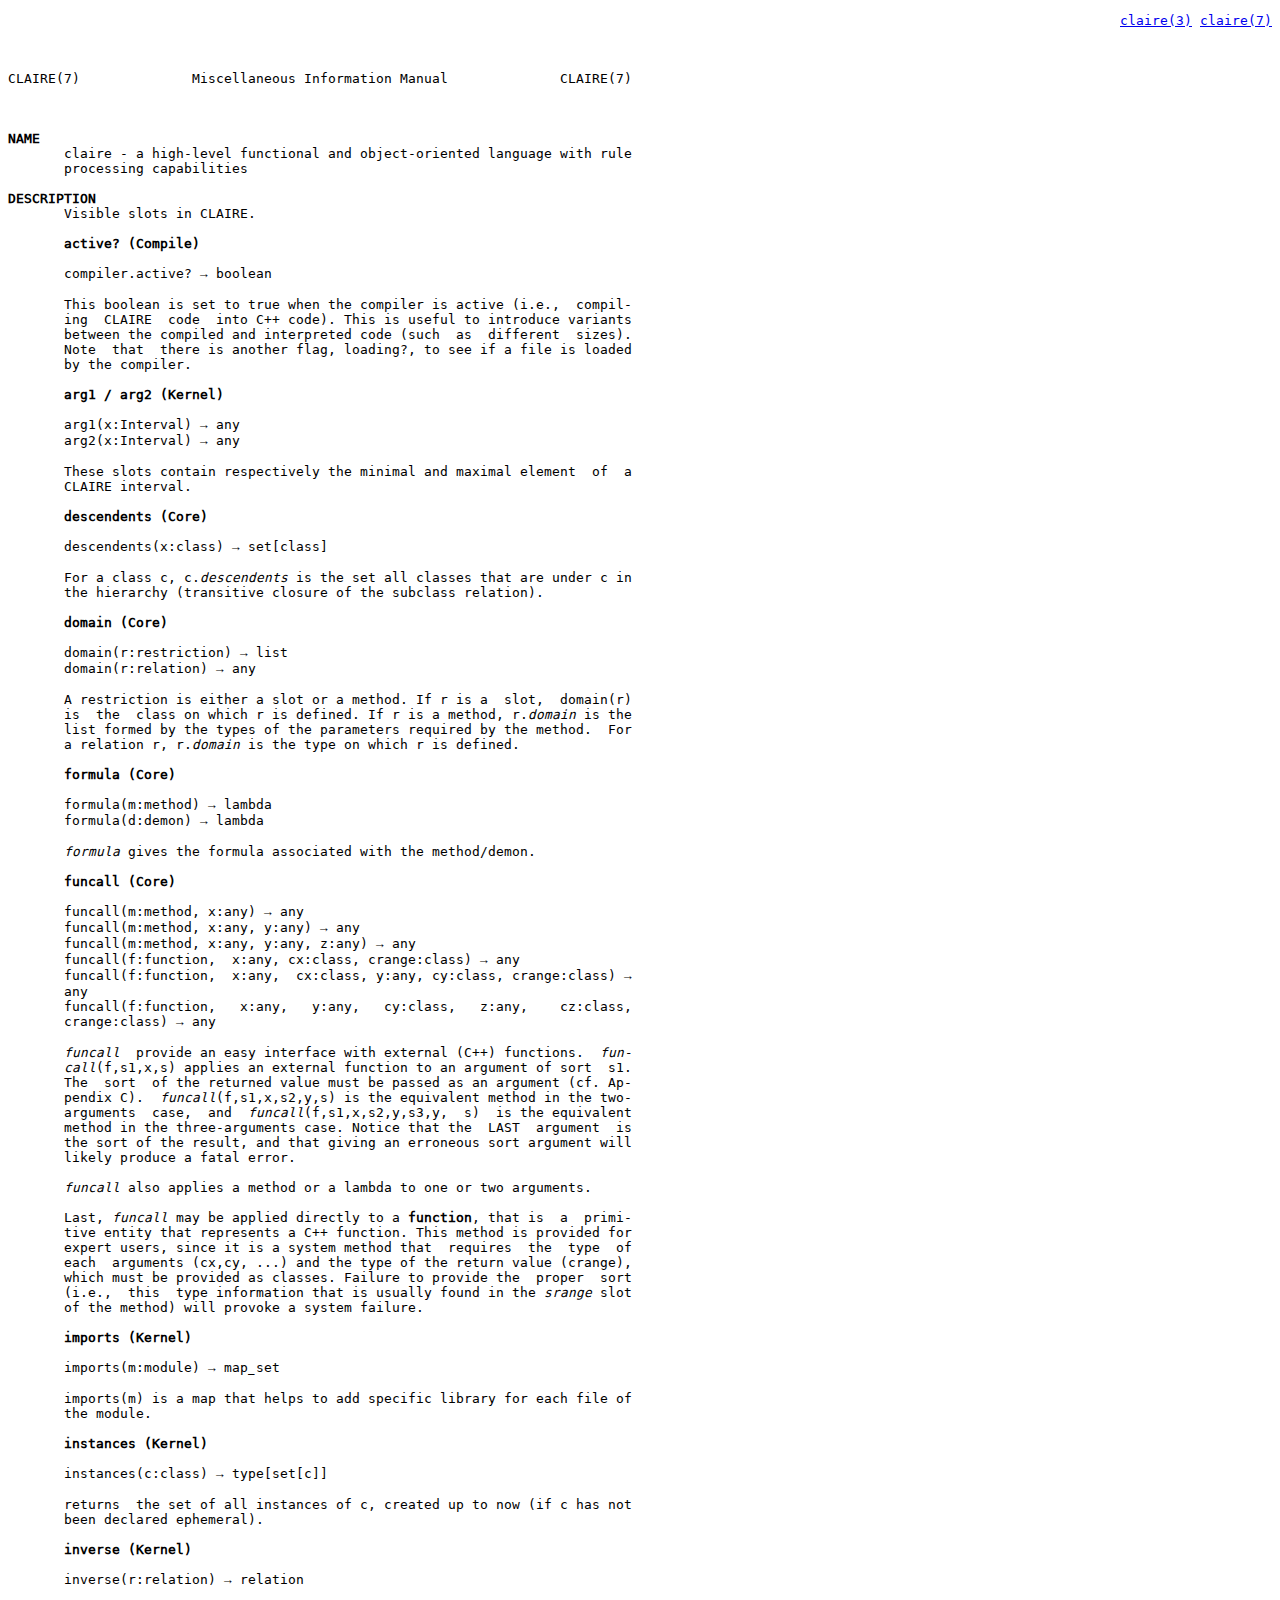
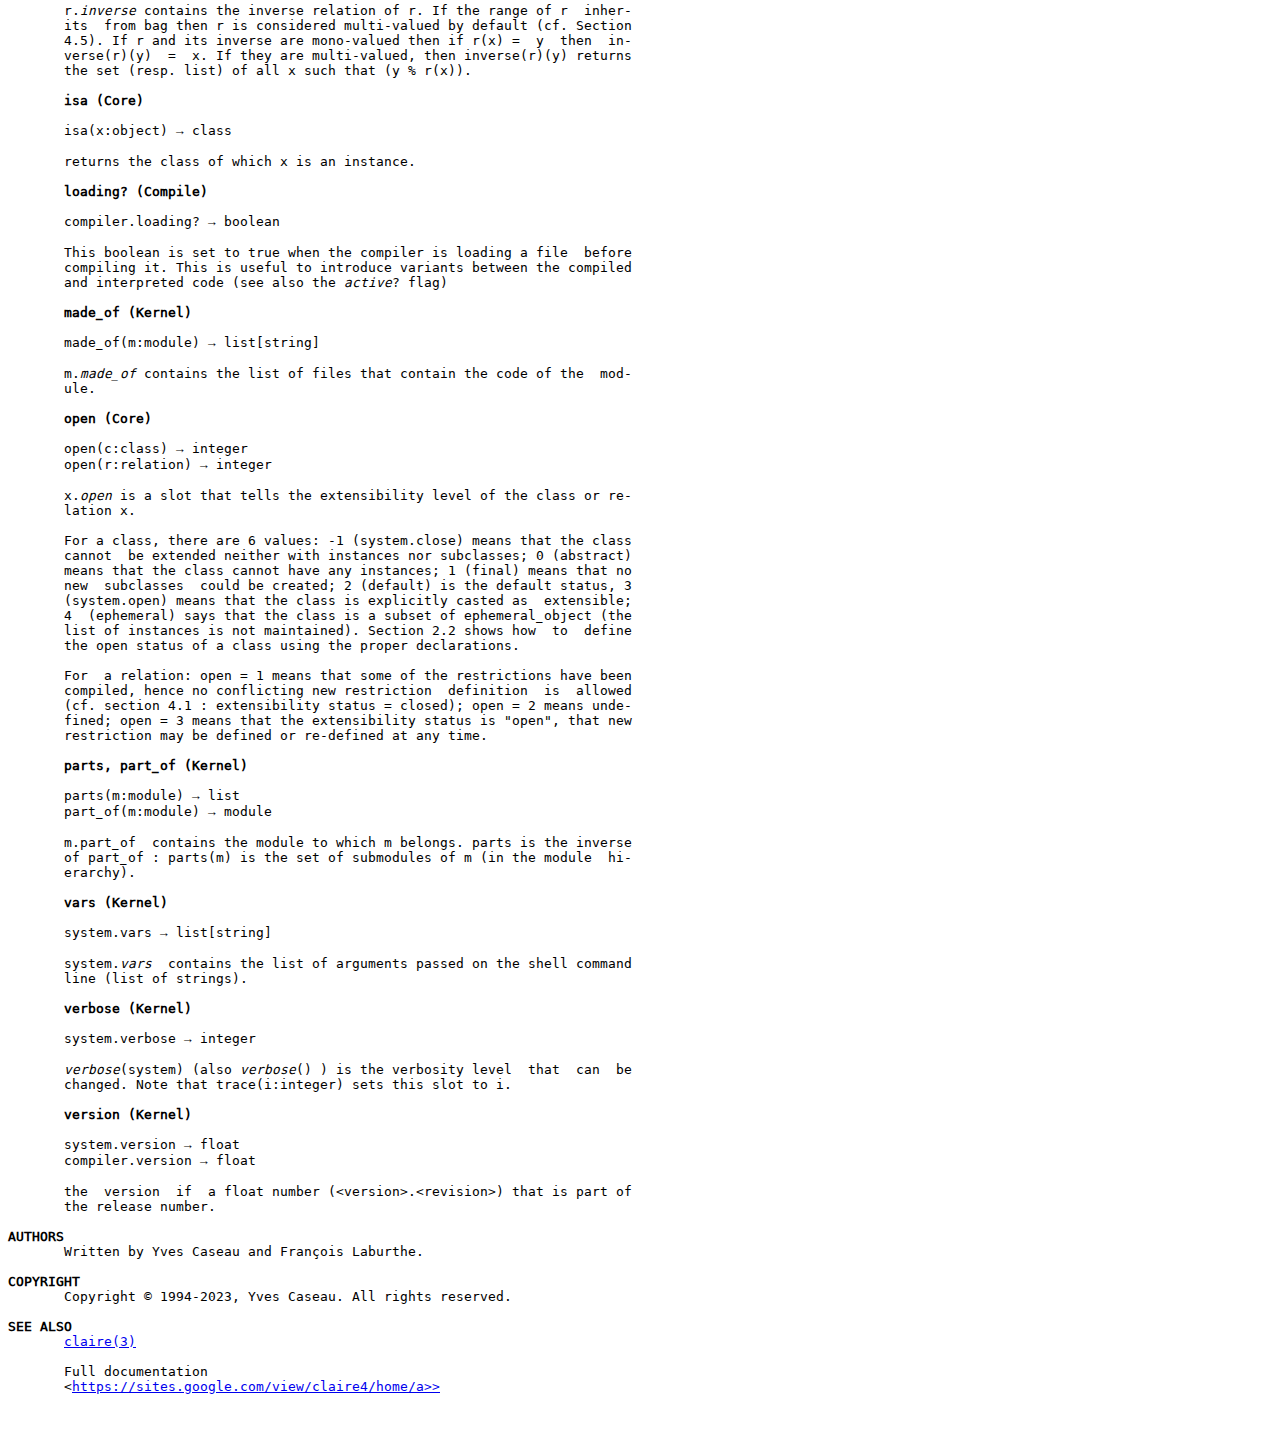
<file: 7/claire.html>
<!DOCTYPE HTML PUBLIC "-//W3C//DTD HTML 4.01 Transitional//EN"
"http://www.w3.org/TR/html4/loose.dtd">
<html lang="en">
<head>
<meta name="generator" content="HTML Tidy for HTML5 for Linux/x86 version 5.7.28">
<meta http-equiv="content-type" content="text/html; charset=utf-8">
<meta name="viewport" content="width=device-width">
<title>CLAIRE</title>
<link rel="stylesheet" type="text/css" href="../css/stylesheet.css">
</head>
<body>
<p align="right"><a href="/3/claire.html" target="_blank">claire(3)</a> <a href="/7/claire.html" target="_blank">claire(7)</a></p>
<br>
<br>
CLAIRE(7)&nbsp; &nbsp; &nbsp; &nbsp; &nbsp; &nbsp; &nbsp;
Miscellaneous Information Manual&nbsp; &nbsp; &nbsp; &nbsp; &nbsp;
&nbsp; &nbsp; CLAIRE(7)<br>
<br>
<br>
<br>
<b>NAME</b><br>
&nbsp; &nbsp; &nbsp; &nbsp;claire - a high-level functional and object-oriented language with rule<br>
&nbsp; &nbsp; &nbsp; &nbsp;processing capabilities<br>
<br>
<b>DESCRIPTION</b><br>
&nbsp; &nbsp; &nbsp; &nbsp;Visible slots in CLAIRE.<br>
<br>
&nbsp; &nbsp; &nbsp; &nbsp;<b>active? (Compile)</b><br>
<br>
&nbsp; &nbsp; &nbsp; &nbsp;compiler.active? → boolean<br>
<br>
&nbsp; &nbsp; &nbsp; &nbsp;This boolean is set to true when the compiler is active (i.e.,&nbsp; compil-<br>
&nbsp; &nbsp; &nbsp; &nbsp;ing&nbsp; CLAIRE&nbsp; code&nbsp; into C++ code). This is useful to introduce variants<br>
&nbsp; &nbsp; &nbsp; &nbsp;between the compiled and interpreted code (such&nbsp; as&nbsp; different&nbsp; sizes).<br>
&nbsp; &nbsp; &nbsp; &nbsp;Note&nbsp; that&nbsp; there is another flag, loading?, to see if a file is loaded<br>
&nbsp; &nbsp; &nbsp; &nbsp;by the compiler.<br>
<br>
&nbsp; &nbsp; &nbsp; &nbsp;<b>arg1 / arg2 (Kernel)</b><br>
<br>
&nbsp; &nbsp; &nbsp; &nbsp;arg1(x:Interval) → any<br />
&nbsp; &nbsp; &nbsp; &nbsp;arg2(x:Interval) → any<br>
<br>
&nbsp; &nbsp; &nbsp; &nbsp;These slots contain respectively the minimal and maximal element&nbsp; of&nbsp; a<br>
&nbsp; &nbsp; &nbsp; &nbsp;CLAIRE interval.<br>
<br>
&nbsp; &nbsp; &nbsp; &nbsp;<b>descendents (Core)</b><br>
<br>
&nbsp; &nbsp; &nbsp; &nbsp;descendents(x:class) → set[class]<br>
<br>
&nbsp; &nbsp; &nbsp; &nbsp;For a class c, c.<i>descendents</i> is the set all classes that are under c in<br>
&nbsp; &nbsp; &nbsp; &nbsp;the hierarchy (transitive closure of the subclass relation).<br>
<br>
&nbsp; &nbsp; &nbsp; &nbsp;<b>domain (Core)</b><br>
<br>
&nbsp; &nbsp; &nbsp; &nbsp;domain(r:restriction) → list<br />
&nbsp; &nbsp; &nbsp; &nbsp;domain(r:relation) → any<br>
<br>
&nbsp; &nbsp; &nbsp; &nbsp;A restriction is either a slot or a method. If r is a&nbsp; slot,&nbsp; domain(r)<br>
&nbsp; &nbsp; &nbsp; &nbsp;is&nbsp; the&nbsp; class on which r is defined. If r is a method, r.<i>domain</i> is the<br>
&nbsp; &nbsp; &nbsp; &nbsp;list formed by the types of the parameters required by the method.&nbsp; For<br>
&nbsp; &nbsp; &nbsp; &nbsp;a relation r, r.<i>domain</i> is the type on which r is defined.<br>
<br>
&nbsp; &nbsp; &nbsp; &nbsp;<b>formula (Core)</b><br>
<br>
&nbsp; &nbsp; &nbsp; &nbsp;formula(m:method) → lambda<br />
&nbsp; &nbsp; &nbsp; &nbsp;formula(d:demon) → lambda<br>
<br>
&nbsp; &nbsp; &nbsp; &nbsp;<i>formula</i> gives the formula associated with the
method/demon.<br>
<br>
&nbsp; &nbsp; &nbsp; &nbsp;<b>funcall (Core)</b><br>
<br>
&nbsp; &nbsp; &nbsp; &nbsp;funcall(m:method, x:any) → any<br />
&nbsp; &nbsp; &nbsp; &nbsp;funcall(m:method, x:any, y:any) → any<br />
&nbsp; &nbsp; &nbsp; &nbsp;funcall(m:method, x:any, y:any, z:any) → any<br />
&nbsp; &nbsp; &nbsp; &nbsp;funcall(f:function,&nbsp; x:any, cx:class, crange:class) → any<br />
&nbsp; &nbsp; &nbsp; &nbsp;funcall(f:function,&nbsp; x:any,&nbsp; cx:class, y:any, cy:class, crange:class) →<br>
&nbsp; &nbsp; &nbsp; &nbsp;any<br />
&nbsp; &nbsp; &nbsp; &nbsp;funcall(f:function,&nbsp; &nbsp;x:any,&nbsp; &nbsp;y:any,&nbsp; &nbsp;cy:class,&nbsp; &nbsp;z:any,&nbsp; &nbsp; cz:class,<br>
&nbsp; &nbsp; &nbsp; &nbsp;crange:class) → any<br>
<br>
&nbsp; &nbsp; &nbsp; &nbsp;<i>funcall</i>&nbsp; provide an easy interface with external (C++) functions.&nbsp; <i>fun-<br>
&nbsp; &nbsp; &nbsp; &nbsp;call</i>(f,s1,x,s) applies an external function to an argument of sort&nbsp; s1.<br>
&nbsp; &nbsp; &nbsp; &nbsp;The&nbsp; sort&nbsp; of the returned value must be passed as an argument (cf. Ap-<br>
&nbsp; &nbsp; &nbsp; &nbsp;pendix C).&nbsp; <i>funcall</i>(f,s1,x,s2,y,s) is the equivalent method in the two-<br>
&nbsp; &nbsp; &nbsp; &nbsp;arguments&nbsp; case,&nbsp; and&nbsp; <i>funcall</i>(f,s1,x,s2,y,s3,y,&nbsp; s)&nbsp; is the equivalent<br>
&nbsp; &nbsp; &nbsp; &nbsp;method in the three-arguments case. Notice that the&nbsp; LAST&nbsp; argument&nbsp; is<br>
&nbsp; &nbsp; &nbsp; &nbsp;the sort of the result, and that giving an erroneous sort argument will<br>
&nbsp; &nbsp; &nbsp; &nbsp;likely produce a fatal error.<br>
<br>
&nbsp; &nbsp; &nbsp; &nbsp;<i>funcall</i> also applies a method or a lambda to one or two arguments.<br>
<br>
&nbsp; &nbsp; &nbsp; &nbsp;Last, <i>funcall</i> may be applied directly to a <b>function</b>, that is&nbsp; a&nbsp; primi-<br>
&nbsp; &nbsp; &nbsp; &nbsp;tive entity that represents a C++ function. This method is provided for<br>
&nbsp; &nbsp; &nbsp; &nbsp;expert users, since it is a system method that&nbsp; requires&nbsp; the&nbsp; type&nbsp; of<br>
&nbsp; &nbsp; &nbsp; &nbsp;each&nbsp; arguments (cx,cy, ...) and the type of the return value (crange),<br>
&nbsp; &nbsp; &nbsp; &nbsp;which must be provided as classes. Failure to provide the&nbsp; proper&nbsp; sort<br>
&nbsp; &nbsp; &nbsp; &nbsp;(i.e.,&nbsp; this&nbsp; type information that is usually found in the <i>srange</i> slot<br>
&nbsp; &nbsp; &nbsp; &nbsp;of the method) will provoke a system failure.<br>
<br>
&nbsp; &nbsp; &nbsp; &nbsp;<b>imports (Kernel)</b><br>
<br>
&nbsp; &nbsp; &nbsp; &nbsp;imports(m:module) → map_set<br>
<br>
&nbsp; &nbsp; &nbsp; &nbsp;imports(m) is a map that helps to add specific library for each file of<br>
&nbsp; &nbsp; &nbsp; &nbsp;the module.<br>
<br>
&nbsp; &nbsp; &nbsp; &nbsp;<b>instances (Kernel)</b><br>
<br>
&nbsp; &nbsp; &nbsp; &nbsp;instances(c:class) → type[set[c]]<br>
<br>
&nbsp; &nbsp; &nbsp; &nbsp;returns&nbsp; the set of all instances of c, created up to now (if c has not<br>
&nbsp; &nbsp; &nbsp; &nbsp;been declared ephemeral).<br>
<br>
&nbsp; &nbsp; &nbsp; &nbsp;<b>inverse (Kernel)</b><br>
<br>
&nbsp; &nbsp; &nbsp; &nbsp;inverse(r:relation) → relation<br>
<br>
&nbsp; &nbsp; &nbsp; &nbsp;r.<i>inverse</i> contains the inverse relation of r. If the range of r&nbsp; inher-<br>
&nbsp; &nbsp; &nbsp; &nbsp;its&nbsp; from bag then r is considered multi-valued by default (cf. Section<br>
&nbsp; &nbsp; &nbsp; &nbsp;4.5). If r and its inverse are mono-valued then if r(x) =&nbsp; y&nbsp; then&nbsp; in-<br>
&nbsp; &nbsp; &nbsp; &nbsp;verse(r)(y)&nbsp; =&nbsp; x. If they are multi-valued, then inverse(r)(y) returns<br>
&nbsp; &nbsp; &nbsp; &nbsp;the set (resp. list) of all x such that (y % r(x)).<br>
<br>
&nbsp; &nbsp; &nbsp; &nbsp;<b>isa (Core)</b><br>
<br>
&nbsp; &nbsp; &nbsp; &nbsp;isa(x:object) → class<br>
<br>
&nbsp; &nbsp; &nbsp; &nbsp;returns the class of which x is an instance.<br>
<br>
&nbsp; &nbsp; &nbsp; &nbsp;<b>loading? (Compile)</b><br>
<br>
&nbsp; &nbsp; &nbsp; &nbsp;compiler.loading? → boolean<br>
<br>
&nbsp; &nbsp; &nbsp; &nbsp;This boolean is set to true when the compiler is loading a file&nbsp; before<br>
&nbsp; &nbsp; &nbsp; &nbsp;compiling it. This is useful to introduce variants between the compiled<br>
&nbsp; &nbsp; &nbsp; &nbsp;and interpreted code (see also the <i>active</i>? flag)<br>
<br>
&nbsp; &nbsp; &nbsp; &nbsp;<b>made_of (Kernel)</b><br>
<br>
&nbsp; &nbsp; &nbsp; &nbsp;made_of(m:module) → list[string]<br>
<br>
&nbsp; &nbsp; &nbsp; &nbsp;m.<i>made_of</i> contains the list of files that contain the code of the&nbsp; mod-<br>
&nbsp; &nbsp; &nbsp; &nbsp;ule.<br>
<br>
&nbsp; &nbsp; &nbsp; &nbsp;<b>open (Core)</b><br>
<br>
&nbsp; &nbsp; &nbsp; &nbsp;open(c:class) → integer<br />
&nbsp; &nbsp; &nbsp; &nbsp;open(r:relation) → integer<br>
<br>
&nbsp; &nbsp; &nbsp; &nbsp;x.<i>open</i> is a slot that tells the extensibility level of the class or re-<br>
&nbsp; &nbsp; &nbsp; &nbsp;lation x.<br>
<br>
&nbsp; &nbsp; &nbsp; &nbsp;For a class, there are 6 values: -1 (system.close) means that the class<br>
&nbsp; &nbsp; &nbsp; &nbsp;cannot&nbsp; be extended neither with instances nor subclasses; 0 (abstract)<br>
&nbsp; &nbsp; &nbsp; &nbsp;means that the class cannot have any instances; 1 (final) means that no<br>
&nbsp; &nbsp; &nbsp; &nbsp;new&nbsp; subclasses&nbsp; could be created; 2 (default) is the default status, 3<br>
&nbsp; &nbsp; &nbsp; &nbsp;(system.open) means that the class is explicitly casted as&nbsp; extensible;<br>
&nbsp; &nbsp; &nbsp; &nbsp;4&nbsp; (ephemeral) says that the class is a subset of ephemeral_object (the<br>
&nbsp; &nbsp; &nbsp; &nbsp;list of instances is not maintained). Section 2.2 shows how&nbsp; to&nbsp; define<br>
&nbsp; &nbsp; &nbsp; &nbsp;the open status of a class using the proper declarations.<br>
<br>
&nbsp; &nbsp; &nbsp; &nbsp;For&nbsp; a relation: open = 1 means that some of the restrictions have been<br>
&nbsp; &nbsp; &nbsp; &nbsp;compiled, hence no conflicting new restriction&nbsp; definition&nbsp; is&nbsp; allowed<br>
&nbsp; &nbsp; &nbsp; &nbsp;(cf. section 4.1 : extensibility status = closed); open = 2 means unde-<br>
&nbsp; &nbsp; &nbsp; &nbsp;fined; open = 3 means that the extensibility status is "open", that new<br>
&nbsp; &nbsp; &nbsp; &nbsp;restriction may be defined or re-defined at any time.<br>
<br>
&nbsp; &nbsp; &nbsp; &nbsp;<b>parts, part_of (Kernel)</b><br>
<br>
&nbsp; &nbsp; &nbsp; &nbsp;parts(m:module) → list<br />
&nbsp; &nbsp; &nbsp; &nbsp;part_of(m:module) → module<br>
<br>
&nbsp; &nbsp; &nbsp; &nbsp;m.part_of&nbsp; contains the module to which m belongs. parts is the inverse<br>
&nbsp; &nbsp; &nbsp; &nbsp;of part_of : parts(m) is the set of submodules of m (in the module&nbsp; hi-<br>
&nbsp; &nbsp; &nbsp; &nbsp;erarchy).<br>
<br>
&nbsp; &nbsp; &nbsp; &nbsp;<b>vars (Kernel)</b><br>
<br>
&nbsp; &nbsp; &nbsp; &nbsp;system.vars → list[string]<br>
<br>
&nbsp; &nbsp; &nbsp; &nbsp;system.<i>vars</i>&nbsp; contains the list of arguments passed on the shell command<br>
&nbsp; &nbsp; &nbsp; &nbsp;line (list of strings).<br>
<br>
&nbsp; &nbsp; &nbsp; &nbsp;<b>verbose (Kernel)</b><br>
<br>
&nbsp; &nbsp; &nbsp; &nbsp;system.verbose → integer<br>
<br>
&nbsp; &nbsp; &nbsp; &nbsp;<i>verbose</i>(system) (also <i>verbose</i>() ) is the verbosity level&nbsp; that&nbsp; can&nbsp; be<br>
&nbsp; &nbsp; &nbsp; &nbsp;changed. Note that trace(i:integer) sets this slot to i.<br>
<br>
&nbsp; &nbsp; &nbsp; &nbsp;<b>version (Kernel)</b><br>
<br>
&nbsp; &nbsp; &nbsp; &nbsp;system.version → float<br />
&nbsp; &nbsp; &nbsp; &nbsp;compiler.version → float<br>
<br>
&nbsp; &nbsp; &nbsp; &nbsp;the&nbsp; version&nbsp; if&nbsp; a float number (&lt;version&gt;.&lt;revision&gt;) that is part of<br>
&nbsp; &nbsp; &nbsp; &nbsp;the release number.<br>
<br>
<b>AUTHORS</b><br>
&nbsp; &nbsp; &nbsp; &nbsp;Written by Yves Caseau and François Laburthe.<br>
<br>
<b>COPYRIGHT</b><br>
&nbsp; &nbsp; &nbsp; &nbsp;Copyright © 1994-2023, Yves Caseau. All rights reserved.<br>
<br>
<b>SEE ALSO</b><br>
&nbsp; &nbsp; &nbsp; &nbsp;<a href="/3/claire.html" target="_blank">claire(3)</a><br>
<br>
&nbsp; &nbsp; &nbsp; &nbsp;Full documentation<br>
&nbsp; &nbsp; &nbsp; &nbsp;&lt;<a href="https://sites.google.com/view/claire4/home" target="_blank">https://sites.google.com/view/claire4/home/a>&gt;<br>
<br>
<br>
<br>
&nbsp; &nbsp; &nbsp; &nbsp; &nbsp; &nbsp; &nbsp; &nbsp; &nbsp;
&nbsp; &nbsp; &nbsp; &nbsp; &nbsp; &nbsp; &nbsp; &nbsp; &nbsp;
&nbsp; &nbsp; &nbsp; &nbsp; &nbsp; &nbsp; &nbsp; &nbsp; &nbsp;
&nbsp; &nbsp; &nbsp; &nbsp; &nbsp; &nbsp; &nbsp; &nbsp;CLAIRE(7)
</body>
</html>
</file>
<file: css/stylesheet.css>
@import "fonts.css";

html {
    font-family: Bitstream Vera Sans Mono, Consolas, Menlo, monospace;
}

body {
    font-size: 80%;
}
</file>
